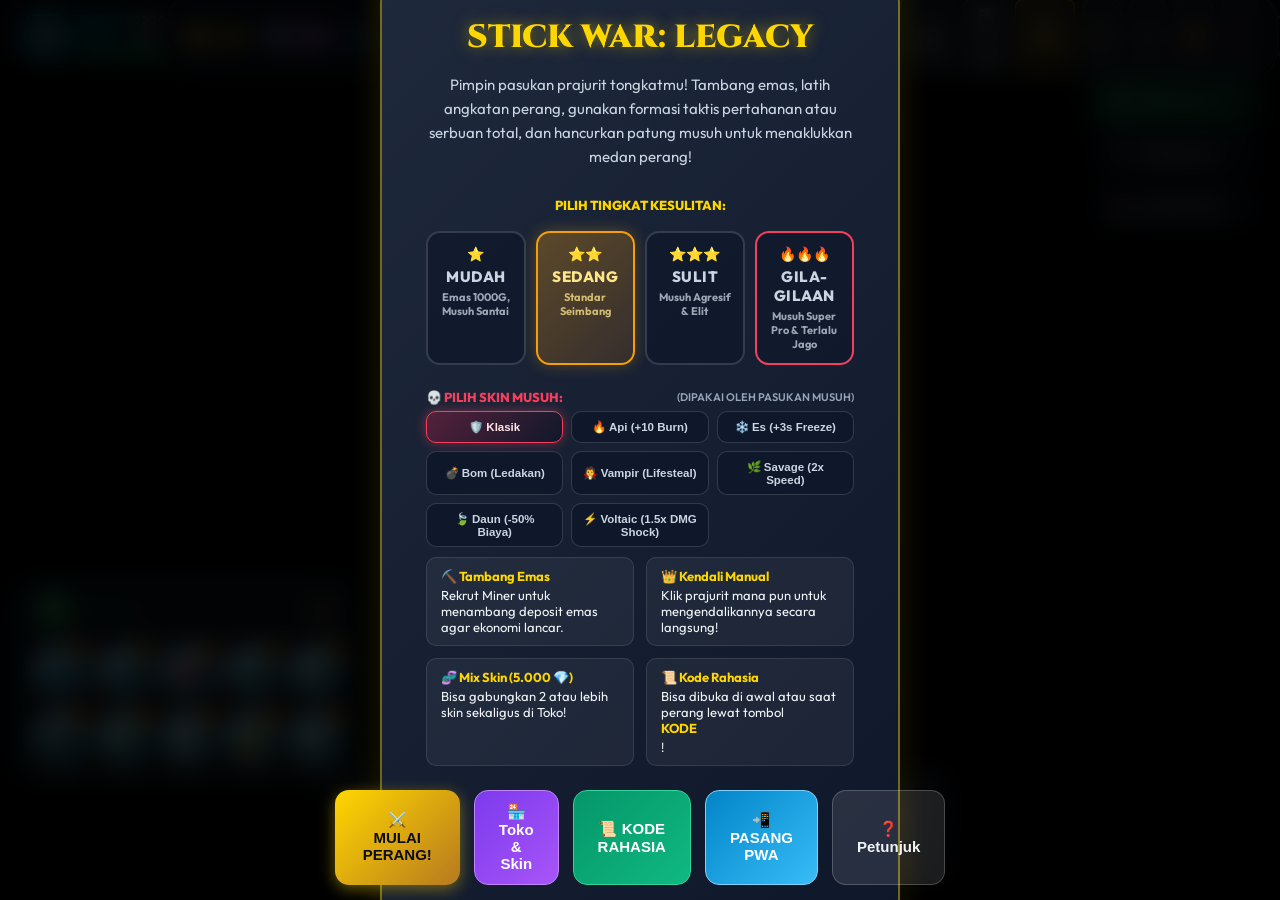
<file: index.html>
<!DOCTYPE html>
<html lang="id">
<head>
    <meta charset="UTF-8">
    <meta name="viewport" content="width=device-width, initial-scale=1.0, maximum-scale=1.0, user-scalable=no, viewport-fit=cover">
    <title>Stick War: Legacy - Perang Tongkat Legenda</title>
    <meta name="description" content="Game strategi Stick War Legacy dengan grafis stickman halus, sistem ekonomi tambang emas, perintah taktis pasukan, kendali manual prajurit, skin Savage bertanduk buas, dan pertempuran patung kolosal.">
    <meta name="theme-color" content="#0a0e17">
    <meta name="apple-mobile-web-app-capable" content="yes">
    <meta name="apple-mobile-web-app-status-bar-style" content="black-translucent">
    <meta name="apple-mobile-web-app-title" content="Stick War">
    <link rel="manifest" href="manifest.json">
    <link rel="apple-touch-icon" href="apple-touch-icon.png">
    <link rel="icon" type="image/png" sizes="192x192" href="icon-192.png">
    <link rel="icon" type="image/svg+xml" href="icon.svg">
    <link rel="stylesheet" href="style.css">
</head>
<body>
    <div id="game-container">
        <!-- TOP HUD -->
        <header id="top-hud">
            <!-- Player Statue Status (Left) -->
            <div class="statue-status player-side" id="player-statue-box">
                <div class="statue-avatar">🗿</div>
                <div class="statue-info">
                    <div class="statue-header">
                        <span>Patung Kita</span>
                        <span id="player-statue-hp">1200 HP</span>
                    </div>
                    <div class="health-track">
                        <div class="health-fill" id="player-statue-bar" style="width: 100%;"></div>
                    </div>
                </div>
            </div>

            <!-- Center HUD: Resources & Controls -->
            <div id="center-hud">
                <div class="resource-badge gold-badge" id="gold-display" title="Emas Kerajaan">
                    <span class="coin-icon">🪙</span>
                    <span id="gold-count">500</span>
                </div>
                <div class="resource-badge gems-badge" id="gems-display" title="Permata Toko & Skin">
                    <span class="gem-icon">💎</span>
                    <span id="gems-count">1250</span>
                </div>
                <div class="resource-badge pop-badge" id="pop-display" title="Populasi Pasukan">
                    <span>👥</span>
                    <span id="pop-count">2/35</span>
                </div>

                <!-- Day / Night Zombie Badge -->
                <div id="hud-time-badge" class="time-badge day" title="Status Waktu Pertempuran">☀️ SIANG HARI</div>

                <!-- Difficulty Badge -->
                <div id="hud-diff-badge" class="diff-badge medium" title="Klik untuk ubah tingkat kesulitan">🟡 SEDANG</div>

                <!-- Active Cheats Indicator -->
                <div id="active-cheats-hud">
                    <span id="pill-cheat-gold" class="cheat-pill gold hidden">GOLD ∞</span>
                    <span id="pill-cheat-cd" class="cheat-pill cd hidden">NO CD</span>
                    <span id="pill-cheat-pop" class="cheat-pill pop hidden">NO POP</span>
                    <span id="pill-cheat-spell" class="cheat-pill spell hidden">SPELL ∞</span>
                    <span id="pill-cheat-gems" class="cheat-pill gem hidden">GEMS ∞</span>
                    <span id="pill-cheat-upgrade" class="cheat-pill upgrade hidden">UPGRADE MAX</span>
                    <span id="pill-cheat-spy" class="cheat-pill spy hidden">RADAR INTEL</span>
                    <span id="pill-cheat-statue" class="cheat-pill statue hidden">PATUNG KEBAL</span>
                    <span id="pill-cheat-heart" class="cheat-pill heart hidden">❤️ IMMORTAL ARMY</span>
                    <span id="pill-cheat-hitting" class="cheat-pill hitting hidden">💀 1-HIT KILL</span>
                    <span id="pill-enemy-heart" class="cheat-pill enemy-pill hidden">💀❤️ MUSUH IMMORTAL</span>
                    <span id="pill-enemy-hitting" class="cheat-pill enemy-pill hidden">💀⚔️ MUSUH 1-HIT</span>
                    <span id="pill-enemy-gold" class="cheat-pill enemy-pill hidden">💀💰 MUSUH GOLD ∞</span>
                    <span id="pill-enemy-statue" class="cheat-pill enemy-pill hidden">💀🛡️ MUSUH KEBAL</span>
                </div>

                <div class="hud-actions">
                    <button class="hud-btn" id="btn-fullscreen" title="Layar Penuh (Fullscreen)">⛶ FULL</button>
                    <button class="hud-btn hidden" id="btn-pwa-install" title="Pasang Game (PWA Install)">📲 PASANG</button>
                    <button class="hud-btn" id="btn-shop" title="Toko Penyihir & Peningkatan Senjata">🏪 TOKO</button>
                    <button class="hud-btn" id="btn-track" title="Ganti Lagu Perang Stick War (BGM Jukebox)">🎵 Inamorta War March</button>
                    <button class="hud-btn hd-active" id="btn-hd" title="Ubah Mode Grafis HD (Ultra Sharp)">💎 HD</button>
                    <button class="hud-btn" id="btn-bgm" title="Lagu Perang Tema Stick War (BGM)">🎵 BGM: ON</button>
                    <button class="hud-btn" id="btn-level-map" title="Peta Kampanye Level 1-100">🗺️ LV 1-100</button>
                    <button class="hud-btn cheat-btn" id="btn-cheat" title="Masukkan Kode Rahasia / Cheat">📜 KODE</button>
                    <button class="hud-btn" id="btn-speed" title="Ubah Kecepatan">⚡ 1x</button>
                    <button class="hud-btn" id="btn-sound" title="Efek Suara">🔊</button>
                    <button class="hud-btn" id="btn-pause" title="Jeda">⏸️</button>
                    <button class="hud-btn" id="btn-help" title="Petunjuk Kontrol">❓</button>
                </div>
            </div>

            <!-- Enemy Statue Status (Right) -->
            <div class="statue-status enemy-side" id="enemy-statue-box">
                <div class="statue-info" style="text-align: right;">
                    <div class="statue-header">
                        <span id="enemy-statue-hp">1200 HP</span>
                        <span>Patung Musuh</span>
                    </div>
                    <div class="health-track">
                        <div class="health-fill" id="enemy-statue-bar" style="width: 100%;"></div>
                    </div>
                </div>
                <div class="statue-avatar">💀</div>
            </div>
        </header>

        <!-- ENEMY SPELL WARNING BANNER -->
        <div id="enemy-spell-banner" class="enemy-spell-banner hidden"></div>

        <!-- EMERGENCY REINFORCEMENTS WARNING BANNER -->
        <div id="emergency-warning-banner" class="emergency-warning-banner hidden">
            <div class="emergency-warning-content">
                <span class="emergency-warning-icon" id="emergency-warning-icon-left">🚨</span>
                <div class="emergency-warning-textbox">
                    <div class="emergency-warning-title" id="emergency-warning-title">PERHATIAN! MUSUH MEMANGGIL BALA BANTUAN!</div>
                    <div class="emergency-warning-detail" id="emergency-warning-detail">Patung musuh sekarat (&lt; 1000 HP)! Bala bantuan darurat dan mantra perang dikerahkan!</div>
                </div>
                <span class="emergency-warning-icon" id="emergency-warning-icon-right">🚨</span>
            </div>
        </div>

        <!-- ENEMY INTEL SPY RADAR (Cheat: lookinvisble) -->
        <div id="enemy-spy-hud" class="hidden">
            <div class="spy-header">
                <span class="spy-title">👁️ RADAR MUSUH</span>
                <div class="spy-header-right">
                    <span class="spy-badge" id="spy-stance-badge">BERTAHAN</span>
                    <button id="btn-spy-toggle" class="spy-toggle-collapse-btn" title="Sembunyikan / Tampilkan Detail Radar Musuh (Panah Atas / Bawah)">▼</button>
                </div>
            </div>
            <div class="spy-body">
                <div class="spy-row">
                    <span class="spy-label">💰 Emas Musuh:</span>
                    <span class="spy-val" id="spy-gold-val">500 Gold</span>
                </div>
                <div class="spy-row">
                    <span class="spy-label">👕 Skin Musuh:</span>
                    <span class="spy-val" id="spy-skin-val">Klasik 🛡️</span>
                </div>
                <div class="spy-row">
                    <span class="spy-label">🪖 Pasukan Musuh:</span>
                    <span class="spy-val" id="spy-army-val">0 Prajurit</span>
                </div>
                <div class="spy-army-breakdown" id="spy-army-breakdown">
                    Tidak ada prajurit di lapangan
                </div>
                <div class="spy-row">
                    <span class="spy-label">🔮 Mantra Musuh:</span>
                    <span class="spy-val" id="spy-spell-val">Siaga Meluncurkan Mantra!</span>
                </div>
                <div class="spy-row">
                    <span class="spy-label">⏳ Produksi Musuh:</span>
                    <span class="spy-val" id="spy-train-val">Standby</span>
                </div>
            </div>
        </div>

        <!-- TACTICAL STANCE ORDERS (Top Right) -->
        <aside id="stance-hud">
            <button class="stance-btn active" data-stance="defend" id="stance-defend" title="Pasukan bertahan di garis depan">
                <span>🛡️</span>
                <span>BERTAHAN (D)</span>
            </button>
            <button class="stance-btn" data-stance="attack" id="stance-attack" title="Pasukan menyerang dan serbu patung musuh">
                <span>⚔️</span>
                <span>SERANG (A)</span>
            </button>
            <button class="stance-btn" data-stance="retreat" id="stance-retreat" title="Mundur ke benteng pertahanan">
                <span>🏰</span>
                <span>MUNDUR (R)</span>
            </button>
            <button class="stance-btn exit-castle-btn hidden" id="btn-release-castle" title="Keluarkan pasukan dari benteng pertahanan">
                <span>🚪</span>
                <span id="castle-garrison-badge">KELUAR BENTENG</span>
            </button>
            <button class="stance-btn emergency-call-btn hidden" id="btn-call-reinforcements" title="Panggil bala bantuan darurat kerajaan saat patung terancam (<1000 HP atau tekan B)">
                <span>👑</span>
                <span id="call-reinforcements-badge">BALA BANTUAN!</span>
            </button>
        </aside>

        <!-- CANVAS GAME VIEWPORT -->
        <main id="canvas-container">
            <canvas id="gameCanvas"></canvas>
        </main>

        <!-- MANUAL CONTROL OVERLAY (When a player unit is selected) -->
        <div id="controlled-unit-panel" class="hidden">
            <div class="ctrl-info">
                <span class="ctrl-badge" style="background: linear-gradient(135deg, #ffd700, #f59e0b); color: #0a0d14; font-weight: 800;">⭐ KENDALI KOMANDAN (2X DAMAGE)</span>
                <span class="ctrl-name" id="ctrl-unit-name">SPEARTON</span>
                <span class="ctrl-hp" id="ctrl-unit-hp">360/360 HP</span>
            </div>
            <div class="ctrl-hints">
                <b>A / D</b>: Jalan | <b>Spasi/Klik</b>: Serang (2X DMG 💥) | <b>S / Klik Kanan</b>: Tangkis Perisai | <b>Esc</b>: Lepas
            </div>
            <button class="ctrl-btn" id="btn-release-control">Mode Auto (Esc)</button>
        </div>

        <!-- MOBILE VIRTUAL GAMEPAD (When a player unit is selected on phone/tablet) -->
        <div id="mobile-ctrl-dpad" class="mobile-ctrl-dpad hidden">
            <div class="dpad-left-cluster">
                <button id="btn-touch-left" class="touch-btn" aria-label="Mundur">◀️ KIRI</button>
                <button id="btn-touch-right" class="touch-btn" aria-label="Maju">KANAN ▶️</button>
            </div>
            <div class="dpad-action-cluster">
                <button id="btn-touch-block" class="touch-btn block" aria-label="Tangkis">🛡️ TANGKIS</button>
                <button id="btn-touch-attack" class="touch-btn attack" aria-label="Serang">⚔️ SERANG</button>
                <button id="btn-touch-exit" class="touch-btn exit" aria-label="Lepas">❌ LEPAS</button>
            </div>
        </div>

        <!-- CRYSTAL BALL SPELLS DOCK (Inspired by Wizard Armory) -->
        <aside id="spells-hud">
            <!-- PAGE NAVIGATION & HIDE/SHOW TRAY TOGGLE -->
            <div id="spell-page-control">
                <div class="spell-nav-left">
                    <button id="btn-spell-page" class="spell-nav-circle-btn" title="Ganti Halaman Mantra (Tekan P)">▶</button>
                    <span id="spell-page-indicator">HAL 1/2</span>
                </div>
                <button id="btn-spell-toggle" class="spell-toggle-collapse-btn" title="Sembunyikan / Tampilkan Rak Mantra (Panah Atas / Bawah / Tekan V)">▼</button>
            </div>

            <!-- 1. Miner Hustle (Q) -->
            <div class="spell-orb-card" id="spell-minerHustle" data-spell="minerHustle" title="Miner Hustle: Lari cepat & hasil tambang ganda 2x (Q)">
                <div class="orb-sphere">
                    <div class="orb-glint"></div>
                    <span class="orb-icon">⛏️</span>
                    <div class="orb-cd-overlay hidden"></div>
                </div>
                <div class="orb-wood-base"></div>
                <span class="orb-stock-badge">3</span>
                <span class="orb-key-badge">Q</span>
            </div>

            <!-- 2. Arrow Rain (W) -->
            <div class="spell-orb-card" id="spell-arrowRain" data-spell="arrowRain" title="Arrow Rain: Hujan 35 panah membakar ke musuh (W)">
                <div class="orb-sphere">
                    <div class="orb-glint"></div>
                    <span class="orb-icon">🏹</span>
                    <div class="orb-cd-overlay hidden"></div>
                </div>
                <div class="orb-wood-base"></div>
                <span class="orb-stock-badge">3</span>
                <span class="orb-key-badge">W</span>
            </div>

            <!-- 3. Healing Wave (E) -->
            <div class="spell-orb-card" id="spell-healWave" data-spell="healWave" title="Healing Wave: Sembuhkan seluruh pasukan & patung (E)">
                <div class="orb-sphere">
                    <div class="orb-glint"></div>
                    <span class="orb-icon">💖</span>
                    <div class="orb-cd-overlay hidden"></div>
                </div>
                <div class="orb-wood-base"></div>
                <span class="orb-stock-badge">3</span>
                <span class="orb-key-badge">E</span>
            </div>

            <!-- 4. Sword Rage (F) -->
            <div class="spell-orb-card" id="spell-swordRage" data-spell="swordRage" title="Sword Rage: Pasukan membara api +50% Damage (F)">
                <div class="orb-sphere">
                    <div class="orb-glint"></div>
                    <span class="orb-icon">⚔️</span>
                    <div class="orb-cd-overlay hidden"></div>
                </div>
                <div class="orb-wood-base"></div>
                <span class="orb-stock-badge">3</span>
                <span class="orb-key-badge">F</span>
            </div>

            <!-- 5. Golden Spartan (T) -->
            <div class="spell-orb-card" id="spell-goldenSpearton" data-spell="goldenSpearton" title="Golden Spartan: Panggil Prajurit Elit Spartan 950 HP (T)">
                <div class="orb-sphere">
                    <div class="orb-glint"></div>
                    <span class="orb-icon">🛡️</span>
                    <div class="orb-cd-overlay hidden"></div>
                </div>
                <div class="orb-wood-base"></div>
                <span class="orb-stock-badge">2</span>
                <span class="orb-key-badge">T</span>
            </div>

            <!-- 6. Training Haste (G) -->
            <div class="spell-orb-card" id="spell-trainingHaste" data-spell="trainingHaste" title="Training Haste: Percepat rekrut pasukan 4x lipat selama 20 detik (G)">
                <div class="orb-sphere">
                    <div class="orb-glint"></div>
                    <span class="orb-icon">➰</span>
                    <div class="orb-cd-overlay hidden"></div>
                </div>
                <div class="orb-wood-base"></div>
                <span class="orb-stock-badge">3</span>
                <span class="orb-key-badge">G</span>
            </div>

            <!-- 7. Lightning Storm (H) -->
            <div class="spell-orb-card" id="spell-lightningStorm" data-spell="lightningStorm" title="Lightning Storm: 12 Halilintar petir dahsyat membakar musuh (H)">
                <div class="orb-sphere">
                    <div class="orb-glint"></div>
                    <span class="orb-icon">⚡</span>
                    <div class="orb-cd-overlay hidden"></div>
                </div>
                <div class="orb-wood-base"></div>
                <span class="orb-stock-badge">3</span>
                <span class="orb-key-badge">H</span>
            </div>

            <!-- 8. Summon Undead (J) -->
            <div class="spell-orb-card" id="spell-summonDead" data-spell="summonDead" title="Summon Undead: Bangkitkan 5 prajurit mayat hidup beracun (J)">
                <div class="orb-sphere">
                    <div class="orb-glint"></div>
                    <span class="orb-icon">💀</span>
                    <div class="orb-cd-overlay hidden"></div>
                </div>
                <div class="orb-wood-base"></div>
                <span class="orb-stock-badge">3</span>
                <span class="orb-key-badge">J</span>
            </div>

            <!-- 9. Gold Rush (K) -->
            <div class="spell-orb-card" id="spell-goldRush" data-spell="goldRush" title="Gold Rush: Seketika +450 Emas & isi penuh tas penambang (K)">
                <div class="orb-sphere">
                    <div class="orb-glint"></div>
                    <span class="orb-icon">💰</span>
                    <div class="orb-cd-overlay hidden"></div>
                </div>
                <div class="orb-wood-base"></div>
                <span class="orb-stock-badge">3</span>
                <span class="orb-key-badge">K</span>
            </div>

            <!-- 10. Summon Marrowkai (U) -->
            <div class="spell-orb-card" id="spell-summonMarrowkai" data-spell="summonMarrowkai" title="Summon Marrowkai: Panggil Titan Raksasa Marrowkai 1500 HP (U)">
                <div class="orb-sphere">
                    <div class="orb-glint"></div>
                    <span class="orb-icon">☠️</span>
                    <div class="orb-cd-overlay hidden"></div>
                </div>
                <div class="orb-wood-base"></div>
                <span class="orb-stock-badge">2</span>
                <span class="orb-key-badge">U</span>
            </div>

            <!-- ===== PAGE 2 SPELLS (From Reference Photos 1 & 2) ===== -->
            <!-- 11. Flame War Cry (Q) - Foto 1 -->
            <div class="spell-orb-card hidden-by-page" id="spell-flameHelm" data-spell="flameHelm" title="Flame War Cry: Seluruh prajurit membara kobaran api (+12 Burn per serangan) (Q)">
                <div class="orb-sphere">
                    <div class="orb-glint"></div>
                    <span class="orb-icon">🔥</span>
                    <div class="orb-cd-overlay hidden"></div>
                </div>
                <div class="orb-wood-base"></div>
                <span class="orb-stock-badge">3</span>
                <span class="orb-key-badge">Q</span>
            </div>

            <!-- 12. Divine Aegis (W) - Foto 1 -->
            <div class="spell-orb-card hidden-by-page" id="spell-divineShield" data-spell="divineShield" title="Divine Aegis: Perisai suci meredam 70% kerusakan musuh (15s) (W)">
                <div class="orb-sphere">
                    <div class="orb-glint"></div>
                    <span class="orb-icon">🛡️</span>
                    <div class="orb-cd-overlay hidden"></div>
                </div>
                <div class="orb-wood-base"></div>
                <span class="orb-stock-badge">2</span>
                <span class="orb-key-badge">W</span>
            </div>

            <!-- 13. Archidon Volley (E) - Foto 1 -->
            <div class="spell-orb-card hidden-by-page" id="spell-archidonFury" data-spell="archidonFury" title="Archidon Volley: Seluruh pemanah meluncurkan 3 panah serentak (E)">
                <div class="orb-sphere">
                    <div class="orb-glint"></div>
                    <span class="orb-icon">🏹</span>
                    <div class="orb-cd-overlay hidden"></div>
                </div>
                <div class="orb-wood-base"></div>
                <span class="orb-stock-badge">3</span>
                <span class="orb-key-badge">E</span>
            </div>

            <!-- 14. Holy Mass Mend (F) - Foto 1 -->
            <div class="spell-orb-card hidden-by-page" id="spell-massMend" data-spell="massMend" title="Holy Mass Mend: Sembuhkan instan +350 HP seluruh prajurit & patung (F)">
                <div class="orb-sphere">
                    <div class="orb-glint"></div>
                    <span class="orb-icon">💚</span>
                    <div class="orb-cd-overlay hidden"></div>
                </div>
                <div class="orb-wood-base"></div>
                <span class="orb-stock-badge">3</span>
                <span class="orb-key-badge">F</span>
            </div>

            <!-- 15. Spearton Phalanx (T) - Foto 1 -->
            <div class="spell-orb-card hidden-by-page" id="spell-speartonPhalanx" data-spell="speartonPhalanx" title="Spearton Phalanx: Formasi dinding perisai baja kebal & pantulkan serangan (T)">
                <div class="orb-sphere">
                    <div class="orb-glint"></div>
                    <span class="orb-icon">🔱</span>
                    <div class="orb-cd-overlay hidden"></div>
                </div>
                <div class="orb-wood-base"></div>
                <span class="orb-stock-badge">3</span>
                <span class="orb-key-badge">T</span>
            </div>

            <!-- 16. Wind Sprint (G) - Foto 2 -->
            <div class="spell-orb-card hidden-by-page" id="spell-sprintHaste" data-spell="sprintHaste" title="Wind Sprint: Seluruh prajurit bergerak secepat kilat (+90% Speed) (G)">
                <div class="orb-sphere">
                    <div class="orb-glint"></div>
                    <span class="orb-icon">🌪️</span>
                    <div class="orb-cd-overlay hidden"></div>
                </div>
                <div class="orb-wood-base"></div>
                <span class="orb-stock-badge">3</span>
                <span class="orb-key-badge">G</span>
            </div>

            <!-- 17. Toxic Mist (H) - Foto 2 -->
            <div class="spell-orb-card hidden-by-page" id="spell-toxicCloud" data-spell="toxicCloud" title="Toxic Mist: Hembusan kabut racun hijau melumpuhkan barisan lawan (H)">
                <div class="orb-sphere">
                    <div class="orb-glint"></div>
                    <span class="orb-icon">☣️</span>
                    <div class="orb-cd-overlay hidden"></div>
                </div>
                <div class="orb-wood-base"></div>
                <span class="orb-stock-badge">3</span>
                <span class="orb-key-badge">H</span>
            </div>

            <!-- 18. Royal Champion (J) - Foto 2 -->
            <div class="spell-orb-card hidden-by-page" id="spell-royalCrown" data-spell="royalCrown" title="Royal Champion: Panggil Panglima Spearton Bermahkota Emas 1400 HP (J)">
                <div class="orb-sphere">
                    <div class="orb-glint"></div>
                    <span class="orb-icon">👑</span>
                    <div class="orb-cd-overlay hidden"></div>
                </div>
                <div class="orb-wood-base"></div>
                <span class="orb-stock-badge">2</span>
                <span class="orb-key-badge">J</span>
            </div>

            <!-- 19. Undead Horde (K) - Foto 2 -->
            <div class="spell-orb-card hidden-by-page" id="spell-undeadHorde" data-spell="undeadHorde" title="Undead Horde: Bangkitkan kawanan 5 tengkorak mayat hidup dari tanah (K)">
                <div class="orb-sphere">
                    <div class="orb-glint"></div>
                    <span class="orb-icon">💀</span>
                    <div class="orb-cd-overlay hidden"></div>
                </div>
                <div class="orb-wood-base"></div>
                <span class="orb-stock-badge">3</span>
                <span class="orb-key-badge">K</span>
            </div>

            <!-- 20. Golden Thunder (U) - Foto 2 -->
            <div class="spell-orb-card hidden-by-page" id="spell-electricStorm" data-spell="electricStorm" title="Golden Thunder: 10 petir emas membakar patung & musuh bertubi-tubi (U)">
                <div class="orb-sphere">
                    <div class="orb-glint"></div>
                    <span class="orb-icon">⚡</span>
                    <div class="orb-cd-overlay hidden"></div>
                </div>
                <div class="orb-wood-base"></div>
                <span class="orb-stock-badge">2</span>
                <span class="orb-key-badge">U</span>
            </div>
        </aside>

        <!-- BOTTOM DECK: UNIT RECRUITMENT -->
        <nav id="bottom-hud">
            <!-- 1. Miner -->
            <div class="unit-card" id="btn-miner" data-type="miner" title="Penambang Emas: Menghasilkan pendapatan emas">
                <span class="hotkey-badge">1</span>
                <div class="unit-icon">⛏️</div>
                <div class="unit-title">MINER</div>
                <div class="unit-cost">🪙 150</div>
                <div class="cd-overlay" id="cd-miner"></div>
            </div>

            <!-- 2. Swordwrath -->
            <div class="unit-card" id="btn-swordwrath" data-type="swordwrath" title="Swordwrath: Pendekar pedang lincah dan cepat">
                <span class="hotkey-badge">2</span>
                <div class="unit-icon">⚔️</div>
                <div class="unit-title">SWORD</div>
                <div class="unit-cost">🪙 125</div>
                <div class="cd-overlay" id="cd-swordwrath"></div>
            </div>

            <!-- 3. Archidon -->
            <div class="unit-card" id="btn-archidon" data-type="archidon" title="Archidon: Pemanah jarak jauh berpanah tajam">
                <span class="hotkey-badge">3</span>
                <div class="unit-icon">🏹</div>
                <div class="unit-title">ARCHIDON</div>
                <div class="unit-cost">🪙 300</div>
                <div class="cd-overlay" id="cd-archidon"></div>
            </div>

            <!-- 4. Spearton -->
            <div class="unit-card" id="btn-spearton" data-type="spearton" title="Spearton: Prajurit tombak berpelindung perisai baja Spartan">
                <span class="hotkey-badge">4</span>
                <div class="unit-icon">🛡️</div>
                <div class="unit-title">SPEARTON</div>
                <div class="unit-cost">🪙 500</div>
                <div class="cd-overlay" id="cd-spearton"></div>
            </div>

            <!-- 5. Magikill -->
            <div class="unit-card" id="btn-magikill" data-type="magikill" title="Magikill: Penyihir sakti pemanggil ledakan sihir area">
                <span class="hotkey-badge">5</span>
                <div class="unit-icon">🔮</div>
                <div class="unit-title">MAGIKILL</div>
                <div class="unit-cost">🪙 800</div>
                <div class="cd-overlay" id="cd-magikill"></div>
            </div>

            <!-- 6. Giant -->
            <div class="unit-card" id="btn-giant" data-type="giant" title="Giant: Raksasa penghancur dengan gada batu gempa">
                <span class="hotkey-badge">6</span>
                <div class="unit-icon">🗿</div>
                <div class="unit-title">GIANT</div>
                <div class="unit-cost">🪙 1200</div>
                <div class="cd-overlay" id="cd-giant"></div>
            </div>
        </nav>

        <!-- TOAST MESSAGE NOTIFICATION -->
        <div id="toast-msg" class="toast"></div>

        <!-- START / MENU MODAL -->
        <div id="start-modal" class="modal-overlay">
            <div class="modal-card">
                <h1 class="modal-title">STICK WAR: LEGACY</h1>
                <p class="modal-desc">
                    Pimpin pasukan prajurit tongkatmu! Tambang emas, latih angkatan perang, gunakan formasi taktis pertahanan atau serbuan total, dan hancurkan patung musuh untuk menaklukkan medan perang!
                </p>

                <!-- Difficulty Selection -->
                <div style="font-weight: 800; font-size: 13px; color: #ffd700; margin-bottom: 6px; text-transform: uppercase;">PILIH TINGKAT KESULITAN:</div>
                <div class="difficulty-selector">
                    <button class="diff-btn" data-diff="easy" id="diff-easy">
                        <span class="diff-stars">⭐</span>
                        <span class="diff-name">MUDAH</span>
                        <span class="diff-sub">Emas 1000G, Musuh Santai</span>
                    </button>
                    <button class="diff-btn active" data-diff="medium" id="diff-medium">
                        <span class="diff-stars">⭐⭐</span>
                        <span class="diff-name">SEDANG</span>
                        <span class="diff-sub">Standar Seimbang</span>
                    </button>
                    <button class="diff-btn" data-diff="hard" id="diff-hard">
                        <span class="diff-stars">⭐⭐⭐</span>
                        <span class="diff-name">SULIT</span>
                        <span class="diff-sub">Musuh Agresif & Elit</span>
                    </button>
                    <button class="diff-btn insane" data-diff="insane" id="diff-insane">
                        <span class="diff-stars">🔥🔥🔥</span>
                        <span class="diff-name">GILA-GILAAN</span>
                        <span class="diff-sub">Musuh Super Pro & Terlalu Jago</span>
                    </button>
                </div>

                <!-- Enemy Skin Selection (Start Screen) -->
                <div style="font-weight: 800; font-size: 13px; color: #f43f5e; margin-top: 10px; margin-bottom: 6px; text-transform: uppercase; display: flex; justify-content: space-between; align-items: center;">
                    <span>💀 PILIH SKIN MUSUH:</span>
                    <span id="enemy-skin-hint" style="font-size: 11px; color: #94a3b8; font-weight: 600;">(Dipakai oleh pasukan musuh)</span>
                </div>
                <div class="enemy-skin-selector" id="enemy-skin-selector">
                    <button class="enemy-skin-btn active" data-skin="classic">🛡️ Klasik</button>
                    <button class="enemy-skin-btn" data-skin="fire">🔥 Api (+10 Burn)</button>
                    <button class="enemy-skin-btn" data-skin="ice">❄️ Es (+3s Freeze)</button>
                    <button class="enemy-skin-btn" data-skin="bomb">💣 Bom (Ledakan)</button>
                    <button class="enemy-skin-btn" data-skin="vampire">🧛 Vampir (Lifesteal)</button>
                    <button class="enemy-skin-btn" data-skin="savage">🌿 Savage (2x Speed)</button>
                    <button class="enemy-skin-btn" data-skin="leaf">🍃 Daun (-50% Biaya)</button>
                    <button class="enemy-skin-btn" data-skin="voltaic">⚡ Voltaic (1.5x DMG Shock)</button>
                </div>

                <div class="help-grid" style="margin-top: 10px;">
                    <div class="help-item">
                        <b>⛏️ Tambang Emas</b>
                        Rekrut Miner untuk menambang deposit emas agar ekonomi lancar.
                    </div>
                    <div class="help-item">
                        <b>👑 Kendali Manual</b>
                        Klik prajurit mana pun untuk mengendalikannya secara langsung!
                    </div>
                    <div class="help-item">
                        <b>🧬 Mix Skin (5.000 💎)</b>
                        Bisa gabungkan 2 atau lebih skin sekaligus di Toko!
                    </div>
                    <div class="help-item">
                        <b>📜 Kode Rahasia</b>
                        Bisa dibuka di awal atau saat perang lewat tombol <b>KODE</b>!
                    </div>
                </div>
                <div class="modal-actions">
                    <button class="primary-btn" id="btn-start-game">⚔️ MULAI PERANG!</button>
                    <button class="secondary-btn" id="btn-open-shop-start" style="background: linear-gradient(135deg, #7c3aed, #a855f7); color: #fff; border-color: #c084fc;">🏪 Toko & Skin</button>
                    <button class="secondary-btn" id="btn-open-cheat-start" style="background: linear-gradient(135deg, #059669, #10b981); color: #fff; border-color: #34d399; font-weight: 700;">📜 KODE RAHASIA</button>
                    <button class="secondary-btn" id="btn-pwa-install-start" style="background: linear-gradient(135deg, #0284c7, #38bdf8); color: #fff; border-color: #7dd3fc; font-weight: 700;">📲 PASANG PWA</button>
                    <button class="secondary-btn" id="btn-open-help">❓ Petunjuk</button>
                </div>
            </div>
        </div>

        <!-- CHEAT CODES MODAL -->
        <div id="cheat-modal" class="modal-overlay hidden">
            <div class="modal-card">
                <h2 class="modal-title" style="font-size: 26px;">📜 KODE RAHASIA / CHEAT</h2>
                <p class="modal-desc" style="margin-bottom: 12px;">
                    Ketik kode rahasia atau pilih target dan aktifkan langsung lewat tombol di bawah:
                </p>

                <!-- Target Cheat: Pemain, Musuh, atau Keduanya -->
                <div class="cheat-target-selector">
                    <span class="target-label">🎯 Target Kode:</span>
                    <div class="target-btn-group">
                        <button class="target-btn active" data-target="player" id="btn-target-player">👑 PEMAIN (KITA)</button>
                        <button class="target-btn" data-target="enemy" id="btn-target-enemy">💀 MUSUH</button>
                        <button class="target-btn" data-target="both" id="btn-target-both">⚔️ KEDUANYA (PEMAIN & MUSUH)</button>
                    </div>
                </div>

                <!-- PASANG PASUKAN UNIT CEPAT (PEMAIN & MUSUH) -->
                <div class="cheat-unit-spawn-panel">
                    <div class="spawn-panel-header">
                        <span class="spawn-panel-title">⚔️ PASANG PASUKAN UNIT LANGSUNG</span>
                        <div class="spawn-qty-selector">
                            <span class="qty-label">Jumlah:</span>
                            <button class="spawn-qty-btn active" data-qty="1">x1</button>
                            <button class="spawn-qty-btn" data-qty="3">x3</button>
                            <button class="spawn-qty-btn" data-qty="5">x5</button>
                            <button class="spawn-qty-btn" data-qty="10">x10</button>
                        </div>
                    </div>
                    <p class="spawn-panel-desc">
                        Pasang unit instan untuk kubu terpilih (👑 Pemain / 💀 Musuh / ⚔️ Keduanya):
                    </p>
                    <div class="spawn-btn-grid">
                        <button class="cheat-spawn-btn" data-unit="miner">⛏️ Miner</button>
                        <button class="cheat-spawn-btn" data-unit="swordwrath">⚔️ Swordwrath</button>
                        <button class="cheat-spawn-btn" data-unit="archidon">🏹 Archidon</button>
                        <button class="cheat-spawn-btn" data-unit="spearton">🛡️ Spearton</button>
                        <button class="cheat-spawn-btn" data-unit="magikill">🧙 Magikill</button>
                        <button class="cheat-spawn-btn" data-unit="giant">🧌 Giant</button>
                        <button class="cheat-spawn-btn" data-unit="undead">🧟 Mayat</button>
                        <button class="cheat-spawn-btn" data-unit="marrowkai">☠️ Marrowkai</button>
                    </div>
                </div>

                <div class="cheat-input-wrap">
                    <input type="text" id="cheat-input" class="cheat-input" placeholder="Ketik kode atau 'spawn giant 5', 'spawnenemy spearton 10'..." autocomplete="off">
                    <button class="primary-btn" id="btn-submit-cheat" style="padding: 10px 18px;">Gunakan</button>
                </div>

                <div class="cheat-list">
                    <div class="cheat-card" style="border-left: 4px solid #ef4444;">
                        <div class="cheat-card-info">
                            <b>❤️ heartnothave (1heartnothave)</b>
                            <p>Semua pasukan tak pernah mati (Immortal Army). Darah selalu penuh & kebal terhadap serangan normal.</p>
                        </div>
                        <button class="cheat-toggle-btn" id="toggle-cheat-heart">AKTIFKAN</button>
                    </div>

                    <div class="cheat-card" style="border-left: 4px solid #f59e0b;">
                        <div class="cheat-card-info">
                            <b>💀 hittingmebro (2hittingmebro)</b>
                            <p>Satu kali hit langsung mati (One-hit Kill). TAPI saat mengenai target yang tak pernah mati, target tetap gugur setelah 10 hit!</p>
                        </div>
                        <button class="cheat-toggle-btn" id="toggle-cheat-hitting">AKTIFKAN</button>
                    </div>

                    <div class="cheat-card">
                        <div class="cheat-card-info">
                            <b>💎 gemsnotreal</b>
                            <p>Tak terbatas gems (999,999 Gems) untuk beli spell dan skin sepuasnya</p>
                        </div>
                        <button class="cheat-toggle-btn" id="toggle-cheat-gems">AKTIFKAN</button>
                    </div>

                    <div class="cheat-card">
                        <div class="cheat-card-info">
                            <b>⚔️ upgradereal</b>
                            <p>Peningkatan tak terbatas (semua 10 kategori langsung level 3 maksimal)</p>
                        </div>
                        <button class="cheat-toggle-btn" id="toggle-cheat-upgrade">AKTIFKAN</button>
                    </div>

                    <div class="cheat-card">
                        <div class="cheat-card-info">
                            <b>🪙 minegoldrich</b>
                            <p>Emas tak terbatas (999,999G) untuk rekrut pasukan sepuasnya</p>
                        </div>
                        <button class="cheat-toggle-btn" id="toggle-cheat-gold">AKTIFKAN</button>
                    </div>

                    <div class="cheat-card">
                        <div class="cheat-card-info">
                            <b>⚡ cooldownnotspawn</b>
                            <p>Hilangkan semua waktu cooldown saat memasang/merekrut pasukan</p>
                        </div>
                        <button class="cheat-toggle-btn" id="toggle-cheat-cd">AKTIFKAN</button>
                    </div>

                    <div class="cheat-card">
                        <div class="cheat-card-info">
                            <b>👥 nopopuation</b>
                            <p>Populasi tak terbatas (tanpa batas maksimal 35 prajurit)</p>
                        </div>
                        <button class="cheat-toggle-btn" id="toggle-cheat-pop">AKTIFKAN</button>
                    </div>

                    <div class="cheat-card">
                        <div class="cheat-card-info">
                            <b>🔮 spellol</b>
                            <p>Spell tak terbatas (stok selalu 99 & tanpa waktu cooldown)</p>
                        </div>
                        <button class="cheat-toggle-btn" id="toggle-cheat-spell">AKTIFKAN</button>
                    </div>

                    <div class="cheat-card">
                        <div class="cheat-card-info">
                            <b>👁️ lookinvisble (1lookinvisble)</b>
                            <p>Radar Intelijen Musuh: melihat progress emas musuh, stance, pasukan, dan mantra yang dipakai</p>
                        </div>
                        <button class="cheat-toggle-btn" id="toggle-cheat-spy">AKTIFKAN</button>
                    </div>

                    <div class="cheat-card">
                        <div class="cheat-card-info">
                            <b>🛡️ mymart (2mymart)</b>
                            <p>Patung kebal abadi: patung kerajaan pemain tak pernah hancur & kebal dari seluruh serangan musuh</p>
                        </div>
                        <button class="cheat-toggle-btn" id="toggle-cheat-statue">AKTIFKAN</button>
                    </div>
                </div>

                <div class="modal-actions">
                    <button class="secondary-btn" id="btn-close-cheat">Tutup</button>
                </div>
            </div>
        </div>

        <!-- GAME OVER / VICTORY MODAL -->
        <div id="game-over-modal" class="modal-overlay hidden">
            <div class="modal-card">
                <h2 class="modal-title" id="modal-title">🏆 KEMENANGAN!</h2>
                <div class="modal-desc" id="modal-desc">
                    Patung musuh berhasil dihancurkan!
                </div>
                <div class="modal-actions">
                    <button class="primary-btn" id="btn-next-level">Lanjut Level Berikutnya ➔</button>
                    <button class="secondary-btn" id="btn-restart">Main Lagi 🔄</button>
                </div>
            </div>
        </div>

        <!-- HELP / TUTORIAL MODAL -->
        <div id="help-modal" class="modal-overlay hidden">
            <div class="modal-card" style="max-width: 620px;">
                <h2 class="modal-title" style="font-size: 26px;">PETUNJUK BERMAIN</h2>
                <div class="help-grid">
                    <div class="help-item">
                        <b>⌨️ Shortcut Pasukan</b>
                        Tombol <b>1-6</b> untuk merekrut unit (Miner, Sword, Archer, Spearton, Mage, Giant).
                    </div>
                    <div class="help-item">
                        <b>🛡️ Perintah Formasi</b>
                        <b>D</b>: Bertahan (Defend)<br>
                        <b>A</b>: Serang Penuh (Attack)<br>
                        <b>R</b>: Mundur ke Benteng (Retreat)
                    </div>
                    <div class="help-item" style="grid-column: span 2;">
                        <b>🔮 10 Bola Kristal Sihir (Spells)</b>
                        <b>Q</b>: Hustle | <b>W</b>: Panah Api | <b>E</b>: Heal | <b>F</b>: Rage | <b>T</b>: Golden Spartan | <b>G</b>: Haste 4x | <b>H</b>: Badai Petir | <b>J</b>: Undead | <b>K</b>: Gold Rush | <b>U</b>: Titan Marrowkai
                    </div>
                    <div class="help-item">
                        <b>💎 Mode Grafis HD</b>
                        Tekan tombol <b>HD</b> di atas untuk grafis tajam retina display dan efek partikel atmosferik.
                    </div>
                    <div class="help-item">
                        <b>⭐ Kontrol Manual (X2 DAMAGE)</b>
                        Klik prajurit untuk mengontrolnya! Muncul <b>Bintang ⭐</b> di atas kepala dan menghasilkan <b>2X DAMAGE</b>! Di <i>Mode Gila-Gilaan</i>, musuh juga bisa mengontrol pasukannya dengan bintang!
                    </div>
                    <div class="help-item" style="grid-column: span 2;">
                        <b>📜 Kode Rahasia</b>
                        Ketik <b>minegoldrich</b>, <b>cooldownnotspawn</b>, <b>nopopuation</b>, atau <b>spellol</b> kapan saja!
                    </div>
                </div>
                <div class="modal-actions">
                    <button class="primary-btn" id="btn-close-help">Mengerti, Lanjutkan!</button>
                </div>
            </div>
        </div>

        <!-- LEVEL SELECTOR MODAL (LEVEL 1-100) -->
        <div id="level-modal" class="modal-overlay hidden">
            <div class="modal-card level-modal-card">
                <div style="display: flex; justify-content: space-between; align-items: center; margin-bottom: 8px;">
                    <h2 class="modal-title" style="font-size: 24px; margin: 0;">🗺️ PETA KAMPANYE (LEVEL 1-100)</h2>
                    <button class="secondary-btn" id="btn-close-level" style="padding: 6px 14px; font-size: 13px;">✖ Tutup</button>
                </div>
                <p class="modal-desc" style="font-size: 13px; margin-bottom: 12px;">
                    Pilih level pertempuran! Setiap 10 level terdapat Pasukan Bos & Titan Khusus. Musuh juga menggunakan sihir!
                </p>
                <div class="level-scroll-wrap">
                    <div class="level-grid" id="level-grid-container"></div>
                </div>
            </div>
        </div>

        <!-- TOKO PENYIHIR & ARMORY MODAL -->
        <div id="shop-modal" class="modal-overlay hidden">
            <div class="modal-card shop-modal-card">
                <div class="shop-header">
                    <div style="display: flex; align-items: center; gap: 12px;">
                        <div class="shop-wizard-avatar">🧙‍♂️</div>
                        <div>
                            <h2 class="modal-title" style="font-size: 24px; margin: 0; text-align: left;">TOKO PENYIHIR & ARMORY PENINGKATAN</h2>
                            <p style="font-size: 13px; color: #94a3b8; margin: 2px 0 0 0;">Beli stok mantra, buka skin elemen api & es, dan tingkatkan persenjataan!</p>
                        </div>
                    </div>
                    <div style="display: flex; align-items: center; gap: 10px;">
                        <div class="shop-balance-badge gems-badge">
                            <span>💎</span>
                            <span id="shop-gems-balance">1250</span>
                        </div>
                        <div class="shop-balance-badge upgrade-pts-badge">
                            <span>🌟</span>
                            <span id="shop-upgrade-points">0</span> Poin
                        </div>
                        <button class="secondary-btn" id="btn-close-shop" style="padding: 6px 14px; font-size: 13px;">✖ Tutup</button>
                    </div>
                </div>

                <!-- Shop Navigation Tabs -->
                <div class="shop-tabs">
                    <button class="shop-tab-btn active" data-tab="upgrades">⚔️ PENINGKATAN SENJATA (10 KATEGORI)</button>
                    <button class="shop-tab-btn" data-tab="skins">🦴 SKIN PASUKAN & ELEMEN</button>
                    <button class="shop-tab-btn" data-tab="spells">🔮 PEMBELIAN SPELL (10 MANTRA)</button>
                </div>

                <!-- Tab 1: Upgrades -->
                <div class="shop-tab-pane" id="shop-pane-upgrades">
                    <div style="font-size: 12px; color: #cbd5e1; margin-bottom: 12px; background: rgba(30, 41, 59, 0.7); padding: 8px 14px; border-radius: 8px; border-left: 3px solid #ffd700;">
                        💡 <b>Aturan Peningkatan:</b> Maksimal 3 tingkat per kategori. Menang 1 kali pertempuran = <b>+2 Poin Peningkatan 🌟</b> & <b>+150 Gems 💎</b> didapatkan!
                    </div>
                    <div class="upgrade-list" id="shop-upgrades-container"></div>
                </div>

                <!-- Tab 2: Skins (Klasik, Api, Es, Bom, Vampire, Savage) -->
                <div class="shop-tab-pane hidden" id="shop-pane-skins">
                    <div style="font-size: 12px; color: #cbd5e1; margin-bottom: 12px; background: rgba(30, 41, 59, 0.7); padding: 8px 14px; border-radius: 8px; border-left: 3px solid #10b981;">
                        🦴 <b>Skin Savage:</b> 2X Speed pukulan/tambang & Magikill summon minion tak terbatas (min. 10)! | 🔥 <b>Skin Api:</b> Bakar 10 DMG & balas api! | ❄️ <b>Skin Es:</b> Musuh BEKU 3 dtk & slow -35%!
                    </div>
                    <div class="skins-grid" id="shop-skins-container"></div>
                </div>

                <!-- Tab 3: Spells -->
                <div class="shop-tab-pane hidden" id="shop-pane-spells">
                    <div style="font-size: 12px; color: #cbd5e1; margin-bottom: 12px; background: rgba(30, 41, 59, 0.7); padding: 8px 14px; border-radius: 8px; border-left: 3px solid #a855f7;">
                        🔮 <b>Toko Mantra:</b> Beli stok ekstra untuk 10 bola kristal sihir menggunakan Permata (Gems).
                    </div>
                    <div class="shop-grid" id="shop-spells-container"></div>
                </div>
            </div>
        </div>
    </div>

    <!-- ORIENTATION PROMPT OVERLAY (Mobile/Tablet Portrait Hint) -->
    <div id="orientation-overlay" class="orientation-overlay hidden">
        <div class="orientation-card">
            <div class="orient-icon">📱 ➔ 🔄</div>
            <h2>PUTAR LAYAR KE HORIZONTAL</h2>
            <p>Untuk pengalaman bermain Stick War: Legacy yang paling seru dan leluasa, silakan putar layar HP/Tablet ke mode <b>Landscape</b>.</p>
            <button id="btn-dismiss-orient" class="orient-btn">Lanjut Bermain</button>
        </div>
    </div>

    <!-- SCRIPTS -->
    <script src="audio.js"></script>
    <script src="stickman.js"></script>
    <script src="game.js"></script>
    <script>
        // DOM Event Hookups & UI Controller
        window.addEventListener('DOMContentLoaded', () => {
            const startModal = document.getElementById('start-modal');
            const helpModal = document.getElementById('help-modal');
            const cheatModal = document.getElementById('cheat-modal');
            const gameOverModal = document.getElementById('game-over-modal');

            // Resume audio helper on any interaction
            const resumeAudio = () => {
                if (window.soundCtrl) {
                    window.soundCtrl.init();
                    window.soundCtrl.resume();
                }
            };
            window.addEventListener('click', resumeAudio);
            window.addEventListener('keydown', resumeAudio);

            // Difficulty selection buttons in start modal
            let selectedDiff = 'medium';
            document.querySelectorAll('.diff-btn').forEach(btn => {
                btn.addEventListener('click', () => {
                    selectedDiff = btn.dataset.diff;
                    document.querySelectorAll('.diff-btn').forEach(b => b.classList.remove('active'));
                    btn.classList.add('active');
                    if (window.game) window.game.difficulty = selectedDiff;
                    const hintEl = document.getElementById('enemy-skin-hint');
                    if (hintEl) {
                        if (selectedDiff === 'insane') {
                            hintEl.innerHTML = '<span style="color:#ef4444; font-weight:700;">(Mode Gila: skin musuh diacak otomatis per unit 🔥)</span>';
                        } else {
                            hintEl.textContent = '(Dipakai oleh pasukan musuh)';
                        }
                    }
                });
            });

            // Enemy Skin selection buttons in start modal
            document.querySelectorAll('.enemy-skin-btn').forEach(btn => {
                btn.addEventListener('click', () => {
                    const skin = btn.dataset.skin;
                    if (window.game) window.game.setEnemySkin(skin);
                    document.querySelectorAll('.enemy-skin-btn').forEach(b => b.classList.remove('active'));
                    btn.classList.add('active');
                });
            });

            // HUD Difficulty badge click (cycle difficulty)
            const hudDiffBadge = document.getElementById('hud-diff-badge');
            if (hudDiffBadge) {
                hudDiffBadge.addEventListener('click', () => {
                    const diffCycle = { easy: 'medium', medium: 'hard', hard: 'insane', insane: 'easy' };
                    const nextDiff = diffCycle[window.game.difficulty] || 'medium';
                    window.game.setDifficulty(nextDiff);
                });
            }

            // Start Game Button
            document.getElementById('btn-start-game').addEventListener('click', () => {
                startModal.classList.add('hidden');
                window.game.start(1, 'campaign', selectedDiff);
            });

            // Restart Button
            document.getElementById('btn-restart').addEventListener('click', () => {
                gameOverModal.classList.add('hidden');
                window.game.start(window.game.currentLevel, 'campaign');
            });

            // Next Level Button
            document.getElementById('btn-next-level').addEventListener('click', () => {
                gameOverModal.classList.add('hidden');
                window.game.start(window.game.currentLevel + 1, 'campaign');
            });

            // Help Modal Open / Close
            document.getElementById('btn-help').addEventListener('click', () => {
                helpModal.classList.remove('hidden');
            });
            document.getElementById('btn-open-help').addEventListener('click', () => {
                helpModal.classList.remove('hidden');
            });
            document.getElementById('btn-close-help').addEventListener('click', () => {
                helpModal.classList.add('hidden');
            });

            // Cheat Modal Open / Close (Awal Permainan & Di Dalam Permainan)
            const cheatBtn = document.getElementById('btn-cheat');
            const cheatBtnStart = document.getElementById('btn-open-cheat-start');
            const closeCheatBtn = document.getElementById('btn-close-cheat');
            const openCheatModal = () => {
                cheatModal.classList.remove('hidden');
                if (window.game) window.game.updateCheatUI();
                const inp = document.getElementById('cheat-input');
                if (inp) inp.focus();
            };
            if (cheatBtn) cheatBtn.addEventListener('click', openCheatModal);
            if (cheatBtnStart) cheatBtnStart.addEventListener('click', openCheatModal);
            if (closeCheatBtn) {
                closeCheatBtn.addEventListener('click', () => {
                    cheatModal.classList.add('hidden');
                });
            }

            // Cheat Input Submit
            const cheatInput = document.getElementById('cheat-input');
            const submitCheatBtn = document.getElementById('btn-submit-cheat');
            const handleCheatSubmit = () => {
                const code = cheatInput.value.trim();
                if (code) {
                    window.game.applyCheat(code);
                    cheatInput.value = '';
                }
            };
            if (submitCheatBtn) submitCheatBtn.addEventListener('click', handleCheatSubmit);
            if (cheatInput) {
                cheatInput.addEventListener('keydown', (e) => {
                    if (e.key === 'Enter') handleCheatSubmit();
                });
            }

            // Unit Spawn Panel in Cheat Modal
            let currentSpawnQty = 1;
            document.querySelectorAll('.spawn-qty-btn').forEach(btn => {
                btn.addEventListener('click', () => {
                    currentSpawnQty = parseInt(btn.dataset.qty) || 1;
                    document.querySelectorAll('.spawn-qty-btn').forEach(b => b.classList.remove('active'));
                    btn.classList.add('active');
                });
            });

            document.querySelectorAll('.cheat-spawn-btn').forEach(btn => {
                btn.addEventListener('click', () => {
                    const unit = btn.dataset.unit;
                    if (window.game) {
                        window.game.cheatSpawnUnit(unit, null, currentSpawnQty);
                    }
                });
            });

            // Target Cheat Buttons (Pemain / Musuh / Keduanya)
            document.querySelectorAll('.target-btn').forEach(btn => {
                btn.addEventListener('click', () => {
                    if (window.game) window.game.setCheatTarget(btn.dataset.target);
                });
            });

            const toggleHeart = document.getElementById('toggle-cheat-heart');
            if (toggleHeart) {
                toggleHeart.addEventListener('click', () => {
                    if (window.game) window.game.applyCheat('heartnothave');
                });
            }
            const toggleHitting = document.getElementById('toggle-cheat-hitting');
            if (toggleHitting) {
                toggleHitting.addEventListener('click', () => {
                    if (window.game) window.game.applyCheat('hittingmebro');
                });
            }

            const toggleGems = document.getElementById('toggle-cheat-gems');
            if (toggleGems) {
                toggleGems.addEventListener('click', () => {
                    window.game.applyCheat('gemsnotreal');
                });
            }
            const toggleUpgrade = document.getElementById('toggle-cheat-upgrade');
            if (toggleUpgrade) {
                toggleUpgrade.addEventListener('click', () => {
                    window.game.applyCheat('upgradereal');
                });
            }
            const toggleGold = document.getElementById('toggle-cheat-gold');
            if (toggleGold) {
                toggleGold.addEventListener('click', () => {
                    window.game.applyCheat('minegoldrich');
                });
            }
            const toggleCd = document.getElementById('toggle-cheat-cd');
            if (toggleCd) {
                toggleCd.addEventListener('click', () => {
                    window.game.applyCheat('cooldownnotspawn');
                });
            }
            const togglePop = document.getElementById('toggle-cheat-pop');
            if (togglePop) {
                togglePop.addEventListener('click', () => {
                    window.game.applyCheat('nopopuation');
                });
            }
            const toggleSpell = document.getElementById('toggle-cheat-spell');
            if (toggleSpell) {
                toggleSpell.addEventListener('click', () => {
                    window.game.applyCheat('spellol');
                });
            }
            const toggleSpy = document.getElementById('toggle-cheat-spy');
            if (toggleSpy) {
                toggleSpy.addEventListener('click', () => {
                    window.game.applyCheat('lookinvisble');
                });
            }
            const toggleStatue = document.getElementById('toggle-cheat-statue');
            if (toggleStatue) {
                toggleStatue.addEventListener('click', () => {
                    window.game.applyCheat('mymart');
                });
            }

            // Jukebox Track Switcher Button
            const trackBtn = document.getElementById('btn-track');
            if (trackBtn) {
                trackBtn.addEventListener('click', () => {
                    if (window.soundCtrl) {
                        const trackName = window.soundCtrl.nextTrack();
                        trackBtn.innerText = `🎵 ${trackName}`;
                        if (window.game) window.game.showToast(`🎶 Memutar Lagu: ${trackName}`, 'gold');
                    }
                });
            }

            // Shop Modal Open / Close & Tab switching
            const btnShop = document.getElementById('btn-shop');
            const btnOpenShopStart = document.getElementById('btn-open-shop-start');
            const btnCloseShop = document.getElementById('btn-close-shop');
            if (btnShop) {
                btnShop.addEventListener('click', () => {
                    if (window.game) window.game.openShopModal('upgrades');
                });
            }
            if (btnOpenShopStart) {
                btnOpenShopStart.addEventListener('click', () => {
                    if (window.game) window.game.openShopModal('upgrades');
                });
            }
            if (btnCloseShop) {
                btnCloseShop.addEventListener('click', () => {
                    if (window.game) window.game.closeShopModal();
                });
            }
            document.querySelectorAll('.shop-tab-btn').forEach(btn => {
                btn.addEventListener('click', () => {
                    if (window.game) window.game.switchShopTab(btn.dataset.tab);
                });
            });

            // HD Graphics Mode Toggle
            const hdBtn = document.getElementById('btn-hd');
            if (hdBtn) {
                hdBtn.addEventListener('click', () => {
                    window.game.toggleHD();
                });
            }

            // BGM War Theme Toggle
            const bgmBtn = document.getElementById('btn-bgm');
            if (bgmBtn) {
                bgmBtn.addEventListener('click', () => {
                    if (window.soundCtrl) {
                        const isPlaying = window.soundCtrl.toggleBGM();
                        bgmBtn.innerText = isPlaying ? '🎵 BGM: ON' : '🔇 BGM: OFF';
                        bgmBtn.style.color = isPlaying ? '#ffd700' : '#94a3b8';
                    }
                });
            }

            // Level Map Modal Toggle (Level 1-100)
            const levelMapBtn = document.getElementById('btn-level-map');
            const closeLevelBtn = document.getElementById('btn-close-level');
            if (levelMapBtn) {
                levelMapBtn.addEventListener('click', () => {
                    if (window.game) window.game.openLevelModal();
                });
            }
            if (closeLevelBtn) {
                closeLevelBtn.addEventListener('click', () => {
                    if (window.game) window.game.closeLevelModal();
                });
            }

            // Crystal Ball Spell Orbs Click Handlers
            document.querySelectorAll('.spell-orb-card').forEach(card => {
                card.addEventListener('click', () => {
                    const spellId = card.dataset.spell;
                    window.game.castSpell(spellId);
                });
            });

            // Spell Page Toggle Button (Matching green round button in reference photo)
            const spellPageBtn = document.getElementById('btn-spell-page');
            if (spellPageBtn) {
                spellPageBtn.addEventListener('click', () => {
                    if (window.game) window.game.toggleSpellPage();
                });
            }

            // Sembunyikan / Tampilkan Rak Mantra (Panah Atas / Bawah)
            const spellToggleBtn = document.getElementById('btn-spell-toggle');
            if (spellToggleBtn) {
                spellToggleBtn.addEventListener('click', () => {
                    if (window.game) window.game.toggleSpellTray();
                });
            }

            // Sembunyikan / Tampilkan Detail Radar Intelijen Musuh (Panah Atas / Bawah)
            const spyToggleBtn = document.getElementById('btn-spy-toggle');
            if (spyToggleBtn) {
                spyToggleBtn.addEventListener('click', () => {
                    if (window.game) window.game.toggleEnemySpyHUD();
                });
            }

            // Stance Buttons & Castle Exit Button
            document.querySelectorAll('.stance-btn').forEach(btn => {
                btn.addEventListener('click', () => {
                    if (btn.id === 'btn-release-castle') {
                        if (window.game) {
                            if (window.game.playerStance === 'retreat') {
                                window.game.setStance('defend');
                            } else {
                                window.game.releaseGarrisonedUnits('player');
                            }
                        }
                        return;
                    }
                    if (btn.id === 'btn-call-reinforcements') {
                        if (window.game) {
                            window.game.triggerPlayerEmergencyReinforcements();
                        }
                        return;
                    }
                    if (btn.dataset.stance && window.game) {
                        window.game.setStance(btn.dataset.stance);
                    }
                });
            });

            // Unit Recruitment Cards
            document.querySelectorAll('.unit-card').forEach(card => {
                card.addEventListener('click', () => {
                    window.game.trainUnit(card.dataset.type);
                });
            });

            // Release manual control button
            document.getElementById('btn-release-control').addEventListener('click', () => {
                window.game.deselectUnit();
            });

            // HUD Speed toggle
            const speedBtn = document.getElementById('btn-speed');
            speedBtn.addEventListener('click', () => {
                if (window.game.gameSpeed === 1) {
                    window.game.gameSpeed = 2;
                    speedBtn.innerText = '⚡ 2x';
                    speedBtn.style.color = '#ffd700';
                } else {
                    window.game.gameSpeed = 1;
                    speedBtn.innerText = '⚡ 1x';
                    speedBtn.style.color = '#f1f5f9';
                }
            });

            // HUD Sound toggle
            const soundBtn = document.getElementById('btn-sound');
            soundBtn.addEventListener('click', () => {
                if (window.soundCtrl) {
                    const isMuted = window.soundCtrl.toggleMute();
                    soundBtn.innerText = isMuted ? '🔇' : '🔊';
                }
            });

            // HUD Pause toggle
            const pauseBtn = document.getElementById('btn-pause');
            pauseBtn.addEventListener('click', () => {
                window.game.paused = !window.game.paused;
                pauseBtn.innerText = window.game.paused ? '▶️' : '⏸️';
                window.game.showToast(window.game.paused ? 'Game Dijeda' : 'Game Dilanjutkan');
            });

            // PWA Service Worker Registration & Offline Caching
            if ('serviceWorker' in navigator) {
                window.addEventListener('load', () => {
                    navigator.serviceWorker.register('./sw.js')
                        .then(reg => {
                            console.log('Stick War PWA ServiceWorker registered with scope:', reg.scope);
                        })
                        .catch(err => {
                            console.warn('Stick War ServiceWorker registration failed:', err);
                        });
                });
            }

            // PWA Install Prompt handling
            let deferredPrompt = null;
            const pwaInstallBtn = document.getElementById('btn-pwa-install');
            const pwaInstallStartBtn = document.getElementById('btn-pwa-install-start');

            const triggerPwaInstall = async () => {
                if (deferredPrompt) {
                    deferredPrompt.prompt();
                    const { outcome } = await deferredPrompt.userChoice;
                    if (outcome === 'accepted') {
                        if (pwaInstallBtn) pwaInstallBtn.classList.add('hidden');
                        if (pwaInstallStartBtn) pwaInstallStartBtn.classList.add('hidden');
                    }
                    deferredPrompt = null;
                } else if (window.game) {
                    window.game.showToast('Gunakan menu browser untuk "Tambahkan ke Layar Utama" (Install App)', 'gold');
                }
            };

            window.addEventListener('beforeinstallprompt', (e) => {
                e.preventDefault();
                deferredPrompt = e;
                if (pwaInstallBtn) {
                    pwaInstallBtn.classList.remove('hidden');
                }
            });

            if (pwaInstallBtn) {
                pwaInstallBtn.addEventListener('click', triggerPwaInstall);
            }
            if (pwaInstallStartBtn) {
                pwaInstallStartBtn.addEventListener('click', triggerPwaInstall);
            }

            window.addEventListener('appinstalled', () => {
                if (pwaInstallBtn) pwaInstallBtn.classList.add('hidden');
                if (pwaInstallStartBtn) pwaInstallStartBtn.classList.add('hidden');
                if (window.game) window.game.showToast('🎉 Stick War: Legacy berhasil diinstal di perangkat Anda!', 'gold');
            });
        });
    </script>
</body>
</html>
</file>
<file: style.css>
@import url('https://fonts.googleapis.com/css2?family=Cinzel:wght@600;800;900&family=Outfit:wght@400;500;600;700;800&display=swap');

:root {
    --bg-dark: #0a0d14;
    --card-bg: rgba(18, 24, 38, 0.85);
    --border-color: rgba(255, 215, 0, 0.25);
    --gold: #ffd700;
    --gold-glow: rgba(255, 215, 0, 0.45);
    --player-cyan: #00e5ff;
    --player-glow: rgba(0, 229, 255, 0.4);
    --enemy-red: #ff3344;
    --enemy-glow: rgba(255, 51, 68, 0.4);
    --health-green: #10b981;
}

* {
    box-sizing: border-box;
    margin: 0;
    padding: 0;
    user-select: none;
    -webkit-user-select: none;
}

body {
    background-color: var(--bg-dark);
    font-family: 'Outfit', sans-serif;
    color: #f1f5f9;
    overflow: hidden;
    height: 100vh;
    display: flex;
    flex-direction: column;
}

/* Master Game Container */
#game-container {
    position: relative;
    width: 100vw;
    height: 100vh;
    display: flex;
    flex-direction: column;
    background: #000;
    overflow: hidden;
}

/* Canvas Area */
#canvas-container {
    flex: 1;
    position: relative;
    width: 100%;
    overflow: hidden;
}

#gameCanvas {
    display: block;
    width: 100%;
    height: 100%;
    cursor: crosshair;
}

/* ================= TOP HUD ================= */
#top-hud {
    position: absolute;
    top: 0;
    left: 0;
    right: 0;
    height: 72px;
    background: linear-gradient(180deg, rgba(8, 11, 19, 0.96) 0%, rgba(8, 11, 19, 0.8) 70%, transparent 100%);
    backdrop-filter: blur(8px);
    display: flex;
    justify-content: space-between;
    align-items: center;
    padding: 8px 24px;
    z-index: 20;
    pointer-events: none;
}

#top-hud > * {
    pointer-events: auto;
}

/* Statue Health Displays */
.statue-status {
    display: flex;
    align-items: center;
    gap: 12px;
    width: 280px;
}

.statue-info {
    flex: 1;
}

.statue-header {
    display: flex;
    justify-content: space-between;
    font-size: 13px;
    font-weight: 700;
    margin-bottom: 4px;
    text-transform: uppercase;
    letter-spacing: 0.5px;
}

.statue-avatar {
    width: 44px;
    height: 44px;
    border-radius: 10px;
    display: flex;
    align-items: center;
    justify-content: center;
    font-size: 22px;
    border: 2px solid;
    box-shadow: 0 4px 12px rgba(0, 0, 0, 0.5);
}

.player-side .statue-avatar {
    background: linear-gradient(135deg, #09405c, #0d638f);
    border-color: var(--player-cyan);
    box-shadow: 0 0 15px var(--player-glow);
}

.player-side .statue-header span:first-child {
    color: var(--player-cyan);
    text-shadow: 0 0 8px var(--player-glow);
}

.enemy-side .statue-avatar {
    background: linear-gradient(135deg, #5c0d18, #8f0d23);
    border-color: var(--enemy-red);
    box-shadow: 0 0 15px var(--enemy-glow);
}

.enemy-side .statue-header span:first-child {
    color: var(--enemy-red);
    text-shadow: 0 0 8px var(--enemy-glow);
}

.health-track {
    width: 100%;
    height: 12px;
    background: rgba(0, 0, 0, 0.6);
    border-radius: 6px;
    overflow: hidden;
    border: 1px solid rgba(255, 255, 255, 0.15);
    position: relative;
}

.health-fill {
    height: 100%;
    width: 100%;
    transition: width 0.25s ease-out;
}

#player-statue-bar {
    background: linear-gradient(90deg, #059669, #10b981);
    box-shadow: 0 0 10px rgba(16, 185, 129, 0.5);
}

#enemy-statue-bar {
    background: linear-gradient(90deg, #dc2626, #ef4444);
    box-shadow: 0 0 10px rgba(239, 68, 68, 0.5);
}

/* Center HUD (Gold, Population, Controls) */
#center-hud {
    display: flex;
    align-items: center;
    gap: 16px;
    background: rgba(15, 23, 42, 0.75);
    padding: 6px 18px;
    border-radius: 30px;
    border: 1px solid rgba(255, 215, 0, 0.3);
    box-shadow: 0 8px 24px rgba(0, 0, 0, 0.5);
}

.resource-badge {
    display: flex;
    align-items: center;
    gap: 8px;
    font-size: 17px;
    font-weight: 800;
}

.gold-badge {
    color: var(--gold);
    text-shadow: 0 0 10px var(--gold-glow);
}

.coin-icon {
    display: inline-block;
    animation: pulse 1.8s infinite;
}

@keyframes pulse {
    0%, 100% { transform: scale(1); }
    50% { transform: scale(1.15); }
}

.pop-badge {
    color: #94a3b8;
}

.hud-actions {
    display: flex;
    gap: 8px;
    margin-left: 10px;
    border-left: 1px solid rgba(255, 255, 255, 0.15);
    padding-left: 12px;
}

.hud-btn {
    background: rgba(255, 255, 255, 0.08);
    border: 1px solid rgba(255, 255, 255, 0.2);
    color: #f1f5f9;
    padding: 6px 10px;
    border-radius: 8px;
    font-size: 13px;
    font-weight: 700;
    cursor: pointer;
    transition: all 0.2s;
}

.hud-btn:hover {
    background: rgba(255, 255, 255, 0.18);
    border-color: #ffd700;
    transform: translateY(-2px);
}

/* ================= TACTICAL STANCE ORDERS (TOP RIGHT) ================= */
#stance-hud {
    position: absolute;
    top: 82px;
    right: 24px;
    display: flex;
    flex-direction: column;
    gap: 10px;
    z-index: 20;
}

.stance-btn {
    display: flex;
    align-items: center;
    gap: 10px;
    padding: 10px 18px;
    background: rgba(15, 23, 42, 0.85);
    border: 2px solid rgba(255, 255, 255, 0.15);
    color: #cbd5e1;
    border-radius: 12px;
    cursor: pointer;
    font-family: 'Outfit', sans-serif;
    font-size: 14px;
    font-weight: 700;
    backdrop-filter: blur(8px);
    transition: all 0.25s cubic-bezier(0.16, 1, 0.3, 1);
    box-shadow: 0 4px 14px rgba(0, 0, 0, 0.4);
}

.stance-btn:hover {
    transform: translateX(-4px);
    border-color: rgba(255, 215, 0, 0.6);
    color: #fff;
}

.stance-btn.active[data-stance="defend"] {
    background: linear-gradient(135deg, rgba(16, 185, 129, 0.4), rgba(5, 150, 105, 0.2));
    border-color: #10b981;
    color: #6ee7b7;
    box-shadow: 0 0 20px rgba(16, 185, 129, 0.4);
}

.stance-btn.active[data-stance="attack"] {
    background: linear-gradient(135deg, rgba(239, 68, 68, 0.4), rgba(185, 28, 28, 0.2));
    border-color: #ef4444;
    color: #fca5a5;
    box-shadow: 0 0 20px rgba(239, 68, 68, 0.4);
}

.stance-btn.active[data-stance="retreat"] {
    background: linear-gradient(135deg, rgba(59, 130, 246, 0.4), rgba(29, 78, 216, 0.2));
    border-color: #3b82f6;
    color: #93c5fd;
    box-shadow: 0 0 20px rgba(59, 130, 246, 0.4);
}

.stance-btn.exit-castle-btn {
    background: linear-gradient(135deg, rgba(234, 179, 8, 0.45), rgba(161, 98, 7, 0.35));
    border-color: #ffd700;
    color: #fef08a;
    box-shadow: 0 0 16px rgba(234, 179, 8, 0.6);
    animation: exitCastlePulse 1.2s infinite alternate ease-in-out;
}
.stance-btn.exit-castle-btn:hover {
    border-color: #ffffff;
    box-shadow: 0 0 24px rgba(250, 204, 21, 0.95);
}
@keyframes exitCastlePulse {
    0% { transform: scale(1); box-shadow: 0 0 10px rgba(234, 179, 8, 0.4); }
    100% { transform: scale(1.05); box-shadow: 0 0 24px rgba(234, 179, 8, 0.9); }
}

.stance-btn.emergency-call-btn {
    background: linear-gradient(135deg, rgba(2, 132, 199, 0.75), rgba(234, 179, 8, 0.85)) !important;
    border: 2px solid #ffd700 !important;
    color: #ffffff !important;
    font-weight: 900 !important;
    box-shadow: 0 0 20px rgba(56, 189, 248, 0.85), inset 0 0 10px rgba(255, 215, 0, 0.5) !important;
    animation: emergencyCallPulse 0.85s infinite alternate ease-in-out !important;
    cursor: pointer;
}
.stance-btn.emergency-call-btn:hover {
    border-color: #ffffff !important;
    box-shadow: 0 0 30px rgba(234, 179, 8, 1) !important;
}
@keyframes emergencyCallPulse {
    0% { transform: scale(1); box-shadow: 0 0 15px rgba(56, 189, 248, 0.7); border-color: #38bdf8; }
    100% { transform: scale(1.08); box-shadow: 0 0 32px rgba(234, 179, 8, 1); border-color: #ffd700; }
}

/* ================= BOTTOM DECK (UNIT RECRUITMENT) ================= */
#bottom-hud {
    position: absolute;
    bottom: 14px;
    left: 50%;
    transform: translateX(-50%);
    display: flex;
    gap: 12px;
    z-index: 20;
    padding: 8px 14px;
    background: rgba(10, 15, 26, 0.9);
    border-radius: 20px;
    border: 1px solid rgba(255, 215, 0, 0.3);
    box-shadow: 0 10px 30px rgba(0, 0, 0, 0.6);
    backdrop-filter: blur(10px);
}

.unit-card {
    position: relative;
    width: 90px;
    height: 104px;
    background: linear-gradient(180deg, #1e293b 0%, #0f172a 100%);
    border: 2px solid rgba(255, 255, 255, 0.15);
    border-radius: 14px;
    display: flex;
    flex-direction: column;
    align-items: center;
    justify-content: space-between;
    padding: 8px 4px 6px;
    cursor: pointer;
    overflow: hidden;
    transition: all 0.2s cubic-bezier(0.16, 1, 0.3, 1);
}

.unit-card:hover:not(.disabled) {
    transform: translateY(-8px) scale(1.04);
    border-color: var(--gold);
    box-shadow: 0 8px 24px var(--gold-glow);
}

.unit-card.disabled {
    opacity: 0.45;
    filter: grayscale(0.8);
    cursor: not-allowed;
}

.hotkey-badge {
    position: absolute;
    top: 5px;
    left: 6px;
    background: rgba(0, 0, 0, 0.7);
    color: #cbd5e1;
    font-size: 10px;
    font-weight: 800;
    padding: 2px 5px;
    border-radius: 4px;
    border: 1px solid rgba(255, 255, 255, 0.2);
}

.unit-icon {
    font-size: 32px;
    margin-top: 8px;
    filter: drop-shadow(0 4px 6px rgba(0, 0, 0, 0.5));
}

.unit-title {
    font-size: 11px;
    font-weight: 800;
    color: #f1f5f9;
    text-align: center;
    line-height: 1.1;
}

.unit-cost {
    display: flex;
    align-items: center;
    gap: 3px;
    font-size: 12px;
    font-weight: 800;
    color: var(--gold);
    background: rgba(0, 0, 0, 0.5);
    padding: 2px 8px;
    border-radius: 10px;
}

/* Cooldown Fill Overlay */
.cd-overlay {
    position: absolute;
    bottom: 0;
    left: 0;
    right: 0;
    height: 0%;
    background: rgba(0, 0, 0, 0.75);
    pointer-events: none;
    transition: height 0.1s linear;
}

/* ================= MANUAL CONTROL OVERLAY ================= */
#controlled-unit-panel {
    position: absolute;
    bottom: 135px;
    left: 50%;
    transform: translateX(-50%);
    background: rgba(15, 23, 42, 0.92);
    border: 2px solid #ffd700;
    box-shadow: 0 0 25px rgba(255, 215, 0, 0.4);
    padding: 10px 22px;
    border-radius: 30px;
    display: flex;
    align-items: center;
    gap: 16px;
    z-index: 25;
    animation: bounceIn 0.3s ease-out;
}

@keyframes bounceIn {
    0% { transform: translate(-50%, 20px); opacity: 0; }
    100% { transform: translate(-50%, 0); opacity: 1; }
}

.ctrl-info {
    display: flex;
    align-items: center;
    gap: 10px;
}

.ctrl-badge {
    background: #ffd700;
    color: #000;
    font-weight: 900;
    font-size: 11px;
    padding: 3px 8px;
    border-radius: 6px;
}

.ctrl-name {
    font-weight: 800;
    font-size: 15px;
    color: #fff;
}

.ctrl-hp {
    font-size: 13px;
    color: #10b981;
    font-weight: 700;
}

.ctrl-hints {
    font-size: 12px;
    color: #94a3b8;
    border-left: 1px solid rgba(255, 255, 255, 0.2);
    padding-left: 12px;
}

.ctrl-btn {
    background: #ef4444;
    border: none;
    color: #fff;
    padding: 5px 12px;
    border-radius: 12px;
    font-weight: 700;
    font-size: 12px;
    cursor: pointer;
}

.ctrl-btn:hover {
    background: #dc2626;
}

/* ================= TOAST NOTIFICATION ================= */
.toast {
    position: absolute;
    top: 90px;
    left: 50%;
    transform: translateX(-50%) translateY(-20px);
    background: rgba(15, 23, 42, 0.95);
    border: 1px solid rgba(255, 215, 0, 0.4);
    color: #f8fafc;
    padding: 10px 24px;
    border-radius: 24px;
    font-size: 14px;
    font-weight: 700;
    opacity: 0;
    pointer-events: none;
    transition: all 0.3s ease;
    z-index: 40;
    box-shadow: 0 8px 24px rgba(0, 0, 0, 0.6);
}

.toast.show {
    opacity: 1;
    transform: translateX(-50%) translateY(0);
}

.toast.warning {
    border-color: #ef4444;
    color: #fca5a5;
}

/* ================= MODALS & MENUS ================= */
.modal-overlay {
    position: absolute;
    inset: 0;
    background: rgba(0, 0, 0, 0.85);
    backdrop-filter: blur(12px);
    display: flex;
    align-items: center;
    justify-content: center;
    z-index: 100;
}

.modal-card {
    background: linear-gradient(135deg, #1e293b 0%, #0f172a 100%);
    border: 2px solid rgba(255, 215, 0, 0.4);
    border-radius: 24px;
    padding: 36px 44px;
    max-width: 520px;
    width: 90%;
    text-align: center;
    box-shadow: 0 20px 50px rgba(0, 0, 0, 0.8), 0 0 30px rgba(255, 215, 0, 0.2);
    animation: scaleUp 0.3s cubic-bezier(0.16, 1, 0.3, 1);
}

@keyframes scaleUp {
    0% { transform: scale(0.9); opacity: 0; }
    100% { transform: scale(1); opacity: 1; }
}

.modal-title {
    font-family: 'Cinzel', serif;
    font-size: 32px;
    font-weight: 900;
    color: #ffd700;
    margin-bottom: 14px;
    text-shadow: 0 0 15px rgba(255, 215, 0, 0.5);
}

.modal-desc {
    font-size: 15px;
    line-height: 1.6;
    color: #cbd5e1;
    margin-bottom: 28px;
}

.modal-actions {
    display: flex;
    justify-content: center;
    gap: 14px;
}

.primary-btn {
    background: linear-gradient(135deg, #ffd700, #b7791f);
    color: #0a0d14;
    border: none;
    padding: 12px 28px;
    border-radius: 14px;
    font-size: 15px;
    font-weight: 800;
    cursor: pointer;
    box-shadow: 0 4px 15px rgba(255, 215, 0, 0.4);
    transition: all 0.2s;
}

.primary-btn:hover {
    transform: translateY(-2px);
    box-shadow: 0 6px 20px rgba(255, 215, 0, 0.6);
}

.secondary-btn {
    background: rgba(255, 255, 255, 0.1);
    color: #f1f5f9;
    border: 1px solid rgba(255, 255, 255, 0.2);
    padding: 12px 24px;
    border-radius: 14px;
    font-size: 15px;
    font-weight: 700;
    cursor: pointer;
    transition: all 0.2s;
}

.secondary-btn:hover {
    background: rgba(255, 255, 255, 0.2);
}

.hidden {
    display: none !important;
}

/* Tutorial / Help Dialog Content */
.help-grid {
    display: grid;
    grid-template-columns: 1fr 1fr;
    gap: 12px;
    text-align: left;
    margin-bottom: 24px;
    font-size: 13px;
}

.help-item {
    background: rgba(255, 255, 255, 0.05);
    padding: 10px 14px;
    border-radius: 10px;
    border: 1px solid rgba(255, 255, 255, 0.1);
}

.help-item b {
    color: #ffd700;
    display: block;
    margin-bottom: 3px;
}

/* ================= DIFFICULTY SELECTOR ================= */
.difficulty-selector {
    display: flex;
    gap: 10px;
    justify-content: center;
    margin: 18px 0 24px;
}

.diff-btn {
    flex: 1;
    background: rgba(15, 23, 42, 0.7);
    border: 2px solid rgba(255, 255, 255, 0.15);
    border-radius: 14px;
    padding: 12px 10px;
    color: #cbd5e1;
    cursor: pointer;
    font-family: 'Outfit', sans-serif;
    font-weight: 700;
    transition: all 0.2s cubic-bezier(0.16, 1, 0.3, 1);
    display: flex;
    flex-direction: column;
    align-items: center;
    gap: 4px;
}

.diff-btn .diff-stars {
    font-size: 14px;
}

.diff-btn .diff-name {
    font-size: 15px;
    font-weight: 800;
    letter-spacing: 0.5px;
}

.diff-btn .diff-sub {
    font-size: 11px;
    opacity: 0.75;
}

.diff-btn:hover {
    transform: translateY(-2px);
    border-color: rgba(255, 255, 255, 0.4);
}

.diff-btn.active[data-diff="easy"] {
    background: linear-gradient(135deg, rgba(16, 185, 129, 0.3), rgba(5, 150, 105, 0.15));
    border-color: #10b981;
    color: #a7f3d0;
    box-shadow: 0 0 15px rgba(16, 185, 129, 0.3);
}

.diff-btn.active[data-diff="medium"] {
    background: linear-gradient(135deg, rgba(245, 158, 11, 0.3), rgba(217, 119, 6, 0.15));
    border-color: #f59e0b;
    color: #fde68a;
    box-shadow: 0 0 15px rgba(245, 158, 11, 0.3);
}

.diff-btn.active[data-diff="hard"] {
    background: linear-gradient(135deg, rgba(239, 68, 68, 0.3), rgba(185, 28, 28, 0.15));
    border-color: #ef4444;
    color: #fca5a5;
    box-shadow: 0 0 15px rgba(239, 68, 68, 0.3);
}

/* Top HUD Difficulty Badge */
.diff-badge {
    background: rgba(255, 255, 255, 0.08);
    border: 1px solid rgba(255, 255, 255, 0.2);
    padding: 4px 10px;
    border-radius: 20px;
    font-size: 11px;
    font-weight: 800;
    text-transform: uppercase;
    cursor: pointer;
    transition: all 0.2s;
}

.diff-badge.easy { color: #34d399; border-color: #34d399; }
.diff-badge.medium { color: #fbbf24; border-color: #fbbf24; }
.diff-badge.hard { color: #f87171; border-color: #f87171; }

/* ================= CHEAT SYSTEM STYLES ================= */
.cheat-btn {
    background: linear-gradient(135deg, rgba(255, 215, 0, 0.2), rgba(217, 119, 6, 0.2)) !important;
    border-color: #ffd700 !important;
    color: #ffd700 !important;
    font-weight: 800 !important;
    animation: goldShimmer 2.5s infinite;
}

@keyframes goldShimmer {
    0%, 100% { box-shadow: 0 0 5px rgba(255, 215, 0, 0.3); }
    50% { box-shadow: 0 0 14px rgba(255, 215, 0, 0.7); }
}

.cheat-input-wrap {
    display: flex;
    gap: 8px;
    margin-bottom: 20px;
}

.cheat-input {
    flex: 1;
    background: rgba(0, 0, 0, 0.5);
    border: 2px solid rgba(255, 215, 0, 0.4);
    border-radius: 12px;
    padding: 12px 16px;
    color: #fff;
    font-family: 'Outfit', sans-serif;
    font-size: 15px;
    font-weight: 600;
    outline: none;
    transition: border-color 0.2s;
}

.cheat-input:focus {
    border-color: #ffd700;
    box-shadow: 0 0 12px rgba(255, 215, 0, 0.4);
}

.cheat-list {
    display: flex;
    flex-direction: column;
    gap: 12px;
    margin-bottom: 24px;
    text-align: left;
}

.cheat-card {
    background: rgba(255, 255, 255, 0.05);
    border: 1px solid rgba(255, 215, 0, 0.25);
    border-radius: 14px;
    padding: 12px 16px;
    display: flex;
    align-items: center;
    justify-content: space-between;
}

.cheat-card-info b {
    color: #ffd700;
    font-size: 14px;
    display: block;
    margin-bottom: 2px;
}

.cheat-card-info p {
    font-size: 12px;
    color: #94a3b8;
}

.cheat-toggle-btn {
    background: rgba(255, 255, 255, 0.1);
    border: 1px solid rgba(255, 255, 255, 0.2);
    color: #f1f5f9;
    padding: 6px 14px;
    border-radius: 10px;
    font-size: 12px;
    font-weight: 800;
    cursor: pointer;
    transition: all 0.2s;
}

.cheat-toggle-btn.active {
    background: #10b981;
    border-color: #059669;
    color: #fff;
    box-shadow: 0 0 10px rgba(16, 185, 129, 0.5);
}

.cheat-target-selector {
    display: flex;
    align-items: center;
    justify-content: space-between;
    gap: 10px;
    background: rgba(15, 23, 42, 0.65);
    border: 1px solid rgba(255, 255, 255, 0.12);
    border-radius: 12px;
    padding: 8px 12px;
    margin-bottom: 12px;
}

.cheat-target-selector .target-label {
    font-size: 13px;
    font-weight: 800;
    color: #ffd700;
    letter-spacing: 0.5px;
}

.target-btn-group {
    display: flex;
    gap: 6px;
}

.target-btn {
    background: rgba(255, 255, 255, 0.08);
    border: 1px solid rgba(255, 255, 255, 0.15);
    color: #cbd5e1;
    font-size: 11px;
    font-weight: 800;
    padding: 6px 12px;
    border-radius: 8px;
    cursor: pointer;
    transition: all 0.2s cubic-bezier(0.4, 0, 0.2, 1);
}

.target-btn:hover {
    background: rgba(255, 255, 255, 0.18);
    color: #fff;
    transform: translateY(-1px);
}

.target-btn.active {
    background: linear-gradient(135deg, #f59e0b, #d97706);
    border-color: #ffd700;
    color: #000;
    box-shadow: 0 0 12px rgba(245, 158, 11, 0.6);
    font-weight: 900;
}

.target-btn[data-target="enemy"].active {
    background: linear-gradient(135deg, #ef4444, #991b1b);
    border-color: #fca5a5;
    color: #fff;
    box-shadow: 0 0 12px rgba(239, 68, 68, 0.6);
}

.target-btn[data-target="both"].active {
    background: linear-gradient(135deg, #8b5cf6, #6d28d9);
    border-color: #c4b5fd;
    color: #fff;
    box-shadow: 0 0 12px rgba(139, 92, 246, 0.6);
}

/* Cheat Unit Spawn Panel */
.cheat-unit-spawn-panel {
    background: rgba(15, 23, 42, 0.75);
    border: 1px solid rgba(56, 189, 248, 0.25);
    border-radius: 12px;
    padding: 10px 14px;
    margin-bottom: 12px;
}

.spawn-panel-header {
    display: flex;
    align-items: center;
    justify-content: space-between;
    gap: 8px;
    margin-bottom: 4px;
}

.spawn-panel-title {
    font-size: 13px;
    font-weight: 800;
    color: #38bdf8;
    letter-spacing: 0.5px;
}

.spawn-qty-selector {
    display: flex;
    align-items: center;
    gap: 4px;
}

.spawn-qty-selector .qty-label {
    font-size: 11px;
    color: #94a3b8;
    font-weight: 700;
}

.spawn-qty-btn {
    background: rgba(255, 255, 255, 0.08);
    border: 1px solid rgba(255, 255, 255, 0.15);
    color: #cbd5e1;
    font-size: 10px;
    font-weight: 800;
    padding: 3px 8px;
    border-radius: 6px;
    cursor: pointer;
    transition: all 0.2s;
}

.spawn-qty-btn:hover {
    background: rgba(255, 255, 255, 0.2);
    color: #fff;
}

.spawn-qty-btn.active {
    background: #38bdf8;
    color: #000;
    border-color: #bae6fd;
    box-shadow: 0 0 8px rgba(56, 189, 248, 0.6);
}

.spawn-panel-desc {
    font-size: 11px;
    color: #94a3b8;
    margin-bottom: 8px;
}

.spawn-btn-grid {
    display: grid;
    grid-template-columns: repeat(4, 1fr);
    gap: 6px;
}

.cheat-spawn-btn {
    background: rgba(255, 255, 255, 0.07);
    border: 1px solid rgba(255, 255, 255, 0.12);
    color: #f1f5f9;
    font-size: 11px;
    font-weight: 700;
    padding: 7px 4px;
    border-radius: 8px;
    cursor: pointer;
    transition: all 0.2s cubic-bezier(0.16, 1, 0.3, 1);
    display: flex;
    align-items: center;
    justify-content: center;
    text-align: center;
}

.cheat-spawn-btn:hover {
    background: rgba(56, 189, 248, 0.25);
    border-color: #38bdf8;
    color: #fff;
    transform: translateY(-2px);
    box-shadow: 0 4px 10px rgba(56, 189, 248, 0.35);
}

.cheat-spawn-btn:active {
    transform: scale(0.96);
}

/* Active Cheats HUD Indicator */
#active-cheats-hud {
    display: flex;
    flex-wrap: wrap;
    gap: 6px;
    margin-left: 8px;
}

.cheat-pill {
    font-size: 10px;
    font-weight: 900;
    padding: 3px 8px;
    border-radius: 12px;
    letter-spacing: 0.5px;
    animation: pulse 1.8s infinite;
}

.cheat-pill.gold {
    background: #ffd700;
    color: #000;
    box-shadow: 0 0 10px rgba(255, 215, 0, 0.6);
}

.cheat-pill.cd {
    background: #38bdf8;
    color: #000;
    box-shadow: 0 0 10px rgba(56, 189, 248, 0.6);
}

.cheat-pill.pop {
    background: #c084fc;
    color: #000;
    box-shadow: 0 0 10px rgba(192, 132, 252, 0.6);
}

.cheat-pill.spell {
    background: #34d399;
    color: #000;
    box-shadow: 0 0 10px rgba(52, 211, 153, 0.6);
}

.cheat-pill.gem {
    background: #ec4899;
    color: #fff;
    box-shadow: 0 0 10px rgba(236, 72, 153, 0.6);
}

.cheat-pill.upgrade {
    background: #f97316;
    color: #fff;
    box-shadow: 0 0 10px rgba(249, 115, 22, 0.6);
}

.cheat-pill.spy {
    background: #38bdf8;
    color: #000;
    box-shadow: 0 0 10px rgba(56, 189, 248, 0.6);
}

.cheat-pill.statue {
    background: #eab308;
    color: #000;
    box-shadow: 0 0 10px rgba(234, 179, 8, 0.6);
}

.cheat-pill.heart {
    background: linear-gradient(135deg, #ef4444, #be123c);
    color: #fff;
    box-shadow: 0 0 12px rgba(239, 68, 68, 0.7);
}

.cheat-pill.hitting {
    background: linear-gradient(135deg, #f59e0b, #b45309);
    color: #000;
    box-shadow: 0 0 12px rgba(245, 158, 11, 0.7);
}

.cheat-pill.enemy-pill {
    background: linear-gradient(135deg, #881337, #4c0519);
    color: #fecdd3;
    border: 1px solid rgba(244, 63, 94, 0.4);
    box-shadow: 0 0 10px rgba(225, 29, 72, 0.6);
}

/* ================= ENEMY INTEL SPY RADAR HUD ================= */
#enemy-spy-hud {
    position: absolute;
    bottom: 85px;
    right: 250px;
    width: 280px;
    background: rgba(15, 23, 42, 0.95);
    border: 2px solid rgba(56, 189, 248, 0.6);
    border-radius: 14px;
    box-shadow: 0 10px 30px rgba(0, 0, 0, 0.85), 0 0 20px rgba(56, 189, 248, 0.35);
    backdrop-filter: blur(12px);
    padding: 10px 14px;
    z-index: 25;
    color: #f8fafc;
    font-family: inherit;
    animation: fadeIn 0.3s ease;
    transition: all 0.25s ease;
}

#enemy-spy-hud.collapsed {
    padding: 6px 12px;
    border-color: rgba(56, 189, 248, 0.45);
    box-shadow: 0 4px 15px rgba(0, 0, 0, 0.7), 0 0 10px rgba(56, 189, 248, 0.2);
}

#enemy-spy-hud.collapsed .spy-body {
    display: none !important;
}

#enemy-spy-hud.collapsed .spy-header {
    border-bottom: none;
    padding-bottom: 0;
    margin-bottom: 0;
}

.spy-header {
    display: flex;
    align-items: center;
    justify-content: space-between;
    border-bottom: 1px solid rgba(56, 189, 248, 0.3);
    padding-bottom: 7px;
    margin-bottom: 8px;
}

.spy-header-right {
    display: flex;
    align-items: center;
    gap: 6px;
}

.spy-toggle-collapse-btn {
    width: 24px;
    height: 24px;
    border-radius: 50%;
    background: rgba(15, 23, 42, 0.9);
    border: 1px solid rgba(56, 189, 248, 0.5);
    color: #38bdf8;
    font-size: 11px;
    font-weight: 900;
    display: flex;
    align-items: center;
    justify-content: center;
    cursor: pointer;
    box-shadow: 0 0 8px rgba(56, 189, 248, 0.3);
    transition: all 0.2s cubic-bezier(0.4, 0, 0.2, 1);
}

.spy-toggle-collapse-btn:hover {
    background: #38bdf8;
    color: #000;
    transform: scale(1.15);
    box-shadow: 0 0 12px rgba(56, 189, 248, 0.8);
}

.spy-title {
    font-size: 13px;
    font-weight: 800;
    color: #38bdf8;
    letter-spacing: 0.5px;
}

.spy-badge {
    font-size: 10px;
    font-weight: 800;
    padding: 2px 7px;
    border-radius: 6px;
    text-transform: uppercase;
}

.spy-badge.defend {
    background: rgba(59, 130, 246, 0.3);
    color: #60a5fa;
    border: 1px solid #3b82f6;
}

.spy-badge.attack {
    background: rgba(239, 68, 68, 0.3);
    color: #f87171;
    border: 1px solid #ef4444;
}

.spy-badge.retreat {
    background: rgba(245, 158, 11, 0.3);
    color: #fbbf24;
    border: 1px solid #f59e0b;
}

.spy-body {
    display: flex;
    flex-direction: column;
    gap: 6px;
}

.spy-row {
    display: flex;
    justify-content: space-between;
    align-items: center;
    font-size: 11px;
}

.spy-label {
    color: #94a3b8;
    font-weight: 600;
}

.spy-val {
    color: #e2e8f0;
    font-weight: 700;
    text-align: right;
}

.spy-army-breakdown {
    font-size: 10px;
    color: #cbd5e1;
    background: rgba(0, 0, 0, 0.45);
    padding: 6px 8px;
    border-radius: 6px;
    border: 1px dashed rgba(56, 189, 248, 0.3);
    line-height: 1.4;
}

/* ================= CRYSTAL BALL SPELLS DOCK ================= */
#spells-hud {
    position: absolute;
    bottom: 120px;
    left: 18px;
    display: grid;
    grid-template-columns: repeat(5, auto);
    gap: 8px 10px;
    z-index: 22;
    background: rgba(15, 23, 42, 0.88);
    padding: 8px 12px 6px;
    border-radius: 20px;
    border: 2px solid rgba(0, 229, 255, 0.35);
    box-shadow: 0 8px 25px rgba(0, 0, 0, 0.7), 0 0 20px rgba(0, 229, 255, 0.2);
    backdrop-filter: blur(10px);
    transition: all 0.3s cubic-bezier(0.4, 0, 0.2, 1);
}

#spells-hud.collapsed {
    padding: 6px 12px;
    gap: 0;
    border-color: rgba(255, 215, 0, 0.5);
    box-shadow: 0 4px 15px rgba(0, 0, 0, 0.7), 0 0 12px rgba(255, 215, 0, 0.3);
}

#spells-hud.collapsed .spell-orb-card {
    display: none !important;
}

#spells-hud.collapsed #spell-page-control {
    border-bottom: none;
    margin-bottom: 0;
    padding-bottom: 0;
}

#spell-page-control {
    grid-column: span 5;
    display: flex;
    align-items: center;
    justify-content: space-between;
    padding: 2px 4px 6px;
    border-bottom: 1px solid rgba(255, 255, 255, 0.15);
    margin-bottom: 2px;
}

.spell-nav-left {
    display: flex;
    align-items: center;
    gap: 8px;
}

.spell-toggle-collapse-btn {
    width: 32px;
    height: 32px;
    border-radius: 50%;
    background: rgba(15, 23, 42, 0.9);
    border: 1.5px solid #ffd700;
    color: #ffd700;
    font-size: 13px;
    font-weight: 900;
    display: flex;
    align-items: center;
    justify-content: center;
    cursor: pointer;
    box-shadow: 0 0 10px rgba(255, 215, 0, 0.4);
    transition: all 0.25s cubic-bezier(0.4, 0, 0.2, 1);
}

.spell-toggle-collapse-btn:hover {
    background: #ffd700;
    color: #000;
    transform: scale(1.12);
    box-shadow: 0 0 15px rgba(255, 215, 0, 0.8);
}

.spell-nav-circle-btn {
    width: 36px;
    height: 36px;
    border-radius: 50%;
    background: radial-gradient(circle at 35% 35%, #4ade80 0%, #22c55e 50%, #15803d 100%);
    border: 2.5px solid #000;
    color: #000;
    font-size: 16px;
    font-weight: 900;
    cursor: pointer;
    box-shadow: 0 0 12px rgba(34, 197, 94, 0.8), inset 0 2px 4px rgba(255, 255, 255, 0.6);
    display: flex;
    align-items: center;
    justify-content: center;
    transition: all 0.2s cubic-bezier(0.16, 1, 0.3, 1);
}

.spell-nav-circle-btn:hover {
    transform: scale(1.15);
    box-shadow: 0 0 20px rgba(74, 222, 128, 1), inset 0 2px 6px rgba(255, 255, 255, 0.9);
}

#spell-page-indicator {
    font-size: 11px;
    font-weight: 800;
    letter-spacing: 1px;
    color: #4ade80;
    background: rgba(0, 0, 0, 0.55);
    padding: 3px 9px;
    border-radius: 10px;
    border: 1px solid rgba(74, 222, 128, 0.45);
}

.spell-orb-card {
    position: relative;
    display: flex;
    flex-direction: column;
    align-items: center;
    cursor: pointer;
    transition: all 0.25s cubic-bezier(0.16, 1, 0.3, 1);
}

.spell-orb-card.hidden-by-page {
    display: none !important;
}

.spell-orb-card:hover:not(.disabled) {
    transform: translateY(-6px) scale(1.08);
}

.spell-orb-card.disabled {
    opacity: 0.4;
    filter: grayscale(0.85);
    cursor: not-allowed;
}

/* Crystal Sphere Styling inspired by Wizard Shop */
.orb-sphere {
    position: relative;
    width: 54px;
    height: 54px;
    border-radius: 50%;
    background: radial-gradient(circle at 35% 35%, #a5f3fc 0%, #38bdf8 30%, #0369a1 70%, #082f49 100%);
    box-shadow: inset 0 -4px 8px rgba(0, 0, 0, 0.6), inset 0 4px 8px rgba(255, 255, 255, 0.8), 0 0 16px rgba(56, 189, 248, 0.5);
    display: flex;
    align-items: center;
    justify-content: center;
    overflow: hidden;
    border: 1.5px solid rgba(255, 255, 255, 0.6);
}

.spell-orb-card:hover:not(.disabled) .orb-sphere {
    box-shadow: inset 0 -4px 8px rgba(0, 0, 0, 0.6), inset 0 4px 8px rgba(255, 255, 255, 0.9), 0 0 24px rgba(56, 189, 248, 0.9);
}

/* Wooden Base Bowl */
.orb-wood-base {
    width: 44px;
    height: 9px;
    background: linear-gradient(180deg, #78350f 0%, #451a03 100%);
    border-radius: 0 0 8px 8px;
    margin-top: -4px;
    border: 1px solid #92400e;
    box-shadow: 0 3px 6px rgba(0, 0, 0, 0.6);
}

/* Icon inside sphere */
.orb-icon {
    font-size: 24px;
    filter: drop-shadow(0 2px 4px rgba(0, 0, 0, 0.7));
    z-index: 2;
    transition: transform 0.2s;
}

.spell-orb-card:hover:not(.disabled) .orb-icon {
    transform: scale(1.15);
}

/* Glass Glint reflection */
.orb-glint {
    position: absolute;
    top: 6px;
    left: 10px;
    width: 14px;
    height: 9px;
    border-radius: 50%;
    background: rgba(255, 255, 255, 0.75);
    transform: rotate(-35deg);
    pointer-events: none;
    z-index: 3;
}

/* Stock badge like the photo [0] [3] */
.orb-stock-badge {
    position: absolute;
    top: -4px;
    right: -4px;
    background: #f59e0b;
    border: 1.5px solid #fff;
    color: #000;
    font-size: 11px;
    font-weight: 900;
    padding: 1px 6px;
    border-radius: 8px;
    box-shadow: 0 2px 6px rgba(0, 0, 0, 0.5);
    z-index: 5;
}

/* Key label */
.orb-key-badge {
    position: absolute;
    bottom: 6px;
    left: -2px;
    background: rgba(0, 0, 0, 0.8);
    border: 1px solid rgba(255, 255, 255, 0.4);
    color: #ffd700;
    font-size: 9px;
    font-weight: 900;
    padding: 1px 4px;
    border-radius: 4px;
    z-index: 5;
}

/* Radial Cooldown Overlay */
.orb-cd-overlay {
    position: absolute;
    inset: 0;
    background: rgba(0, 0, 0, 0.75);
    border-radius: 50%;
    pointer-events: none;
    z-index: 4;
    display: flex;
    align-items: center;
    justify-content: center;
    color: #ffd700;
    font-size: 13px;
    font-weight: 800;
}

.spell-orb-card.spell-active .orb-sphere {
    border-color: #ffd700;
    box-shadow: 0 0 20px #ffd700, inset 0 0 15px rgba(255, 215, 0, 0.8);
    animation: spellPulse 1s infinite alternate;
}

@keyframes spellPulse {
    from { transform: scale(1); }
    to { transform: scale(1.08); }
}

/* ========================================================
   SKIN-THEMED SPELL CRYSTAL ORBS
   "dan spell sekarang saat memakai skin spellnya juga ikut terpasang skinnya"
   ======================================================== */
.spell-orb-card .orb-skin-badge {
    position: absolute;
    bottom: 2px;
    right: -2px;
    font-size: 11px;
    background: rgba(0, 0, 0, 0.78);
    border-radius: 50%;
    width: 17px;
    height: 17px;
    display: flex;
    align-items: center;
    justify-content: center;
    border: 1px solid rgba(255, 255, 255, 0.6);
    box-shadow: 0 2px 4px rgba(0, 0, 0, 0.8);
    z-index: 5;
    pointer-events: none;
    transition: transform 0.2s;
}

.spell-orb-card:hover .orb-skin-badge {
    transform: scale(1.25);
}

/* LEAF THEMED SPELLS (🍃 Skin Daun) */
#spells-hud.spell-skin-leaf .orb-sphere {
    background: radial-gradient(circle at 35% 35%, #86efac 0%, #22c55e 35%, #15803d 70%, #052e16 100%) !important;
    box-shadow: inset 0 -4px 8px rgba(0, 0, 0, 0.6), inset 0 4px 8px rgba(187, 247, 208, 0.9), 0 0 16px rgba(74, 222, 128, 0.7) !important;
    border-color: #86efac !important;
}
#spells-hud.spell-skin-leaf .orb-wood-base {
    background: linear-gradient(180deg, #14532d 0%, #052e16 100%) !important;
    border-color: #22c55e !important;
}
#spells-hud.spell-skin-leaf .spell-orb-card:hover:not(.disabled) .orb-sphere {
    box-shadow: inset 0 -4px 8px rgba(0, 0, 0, 0.6), inset 0 4px 8px rgba(255, 255, 255, 0.95), 0 0 24px rgba(74, 222, 128, 0.95) !important;
}

/* VOLTAIC THEMED SPELLS (⚡ Skin Voltaic) */
#spells-hud.spell-skin-voltaic .orb-sphere {
    background: radial-gradient(circle at 35% 35%, #e0f2fe 0%, #38bdf8 30%, #0284c7 65%, #0f172a 100%) !important;
    box-shadow: inset 0 -4px 8px rgba(0, 0, 0, 0.6), inset 0 4px 8px rgba(254, 240, 138, 0.95), 0 0 18px rgba(56, 189, 248, 0.9) !important;
    border-color: #38bdf8 !important;
}
#spells-hud.spell-skin-voltaic .orb-wood-base {
    background: linear-gradient(180deg, #0369a1 0%, #0f172a 100%) !important;
    border-color: #38bdf8 !important;
}
#spells-hud.spell-skin-voltaic .spell-orb-card:hover:not(.disabled) .orb-sphere {
    box-shadow: inset 0 -4px 8px rgba(0, 0, 0, 0.6), inset 0 4px 8px rgba(255, 255, 255, 1), 0 0 26px rgba(56, 189, 248, 1) !important;
}

/* FIRE THEMED SPELLS (🔥 Skin Api) */
#spells-hud.spell-skin-fire .orb-sphere {
    background: radial-gradient(circle at 35% 35%, #fed7aa 0%, #f97316 35%, #c2410c 70%, #431407 100%) !important;
    box-shadow: inset 0 -4px 8px rgba(0, 0, 0, 0.6), inset 0 4px 8px rgba(254, 215, 170, 0.9), 0 0 16px rgba(249, 115, 22, 0.7) !important;
    border-color: #fdba74 !important;
}
#spells-hud.spell-skin-fire .orb-wood-base {
    background: linear-gradient(180deg, #7c2d12 0%, #431407 100%) !important;
    border-color: #ea580c !important;
}

/* ICE THEMED SPELLS (❄️ Skin Es) */
#spells-hud.spell-skin-ice .orb-sphere {
    background: radial-gradient(circle at 35% 35%, #e0f2fe 0%, #38bdf8 35%, #0284c7 70%, #082f49 100%) !important;
    box-shadow: inset 0 -4px 8px rgba(0, 0, 0, 0.6), inset 0 4px 8px rgba(255, 255, 255, 0.9), 0 0 16px rgba(56, 189, 248, 0.75) !important;
    border-color: #bae6fd !important;
}
#spells-hud.spell-skin-ice .orb-wood-base {
    background: linear-gradient(180deg, #0c4a6e 0%, #082f49 100%) !important;
    border-color: #38bdf8 !important;
}

/* BOMB THEMED SPELLS (💣 Skin Bom) */
#spells-hud.spell-skin-bomb .orb-sphere {
    background: radial-gradient(circle at 35% 35%, #fde68a 0%, #d97706 35%, #78350f 70%, #1c1917 100%) !important;
    box-shadow: inset 0 -4px 8px rgba(0, 0, 0, 0.6), inset 0 4px 8px rgba(253, 230, 138, 0.9), 0 0 16px rgba(245, 158, 11, 0.7) !important;
    border-color: #fbbf24 !important;
}

/* VAMPIRE THEMED SPELLS (🧛 Skin Vampire) */
#spells-hud.spell-skin-vampire .orb-sphere {
    background: radial-gradient(circle at 35% 35%, #fecdd3 0%, #e11d48 35%, #881337 70%, #1c050c 100%) !important;
    box-shadow: inset 0 -4px 8px rgba(0, 0, 0, 0.6), inset 0 4px 8px rgba(254, 205, 211, 0.9), 0 0 16px rgba(225, 29, 72, 0.75) !important;
    border-color: #fb7185 !important;
}

/* SAVAGE THEMED SPELLS (🦴 Skin Savage) */
#spells-hud.spell-skin-savage .orb-sphere {
    background: radial-gradient(circle at 35% 35%, #a7f3d0 0%, #10b981 35%, #065f46 70%, #1c1917 100%) !important;
    box-shadow: inset 0 -4px 8px rgba(0, 0, 0, 0.6), inset 0 4px 8px rgba(254, 240, 138, 0.9), 0 0 16px rgba(16, 185, 129, 0.75) !important;
    border-color: #fef08a !important;
}
#spells-hud.spell-skin-savage .orb-wood-base {
    background: linear-gradient(180deg, #422006 0%, #1c1917 100%) !important;
    border-color: #d97706 !important;
}

/* HD Active Button Glow */
.hud-btn.hd-active {
    background: linear-gradient(135deg, rgba(56, 189, 248, 0.3), rgba(14, 165, 233, 0.15)) !important;
    border-color: #38bdf8 !important;
    color: #38bdf8 !important;
    box-shadow: 0 0 10px rgba(56, 189, 248, 0.4);
}

/* ================= LEVEL SELECTOR MODAL (LEVEL 1 - 100) ================= */
.level-modal-card {
    max-width: 840px !important;
    max-height: 88vh;
    display: flex;
    flex-direction: column;
}

.level-scroll-wrap {
    overflow-y: auto;
    max-height: 52vh;
    padding: 12px;
    margin: 14px 0 18px;
    background: rgba(0, 0, 0, 0.4);
    border-radius: 16px;
    border: 1px solid rgba(255, 255, 255, 0.1);
}

.level-scroll-wrap::-webkit-scrollbar {
    width: 6px;
}
.level-scroll-wrap::-webkit-scrollbar-thumb {
    background: #ffd700;
    border-radius: 4px;
}

.level-grid {
    display: grid;
    grid-template-columns: repeat(10, 1fr);
    gap: 8px;
}

.lvl-cell {
    background: rgba(30, 41, 59, 0.85);
    border: 1px solid rgba(255, 255, 255, 0.15);
    color: #e2e8f0;
    border-radius: 10px;
    padding: 8px 2px;
    font-size: 13px;
    font-weight: 800;
    cursor: pointer;
    transition: all 0.2s ease;
    display: flex;
    flex-direction: column;
    align-items: center;
    gap: 2px;
}

.lvl-cell:hover {
    background: rgba(0, 229, 255, 0.25);
    border-color: #00e5ff;
    transform: translateY(-2px);
}

.lvl-cell.current {
    background: linear-gradient(135deg, #0284c7, #0369a1);
    border-color: #38bdf8;
    box-shadow: 0 0 12px rgba(56, 189, 248, 0.6);
    color: #fff;
}

.lvl-cell.completed {
    border-color: rgba(34, 197, 94, 0.6);
    color: #86efac;
}

.lvl-cell.boss {
    background: linear-gradient(135deg, #7f1d1d, #450a0a);
    border: 1.5px solid #ef4444;
    color: #fca5a5;
    box-shadow: 0 0 10px rgba(239, 68, 68, 0.4);
}

.lvl-cell.boss-100 {
    background: linear-gradient(135deg, #b45309, #78350f, #991b1b);
    border: 2px solid #ffd700;
    color: #ffd700;
    box-shadow: 0 0 16px rgba(255, 215, 0, 0.8);
    font-weight: 900;
    animation: bossPulse 1.2s infinite alternate;
}

@keyframes bossPulse {
    from { transform: scale(1); }
    to { transform: scale(1.08); }
}

/* Enemy Spell Warning Banner */
.enemy-spell-banner {
    position: absolute;
    top: 75px;
    left: 50%;
    transform: translateX(-50%);
    background: linear-gradient(135deg, rgba(220, 38, 38, 0.95), rgba(153, 27, 27, 0.95));
    border: 2px solid #f87171;
    color: #fff;
    padding: 8px 24px;
    border-radius: 20px;
    font-size: 14px;
    font-weight: 900;
    box-shadow: 0 0 25px rgba(239, 68, 68, 0.8);
    z-index: 50;
    animation: bannerDrop 0.3s ease-out;
}

@keyframes bannerDrop {
    0% { transform: translateX(-50%) translateY(-30px); opacity: 0; }
    100% { transform: translateX(-50%) translateY(0); opacity: 1; }
}

/* Emergency Reinforcements Warning Banner (Patung HP < 1000) */
.emergency-warning-banner {
    position: absolute;
    top: 60px;
    left: 50%;
    transform: translateX(-50%);
    background: linear-gradient(135deg, rgba(185, 28, 28, 0.98), rgba(127, 29, 29, 0.98), rgba(15, 23, 42, 0.98));
    border: 3px solid #f87171;
    border-radius: 20px;
    padding: 10px 28px;
    z-index: 60;
    box-shadow: 0 0 35px rgba(239, 68, 68, 0.9), inset 0 0 20px rgba(254, 202, 202, 0.3);
    animation: emergencyStrobe 0.8s infinite alternate, bannerDrop 0.35s ease-out;
    pointer-events: none;
    max-width: 90vw;
}

@keyframes emergencyStrobe {
    0% {
        box-shadow: 0 0 20px rgba(239, 68, 68, 0.8), 0 0 40px rgba(245, 158, 11, 0.5);
        border-color: #f87171;
    }
    100% {
        box-shadow: 0 0 45px rgba(239, 68, 68, 1), 0 0 65px rgba(245, 158, 11, 0.9);
        border-color: #fbbf24;
    }
}

.emergency-warning-banner.player-reinforcement {
    background: linear-gradient(135deg, rgba(2, 132, 199, 0.98), rgba(30, 58, 138, 0.98), rgba(15, 23, 42, 0.98));
    border: 3px solid #38bdf8;
    box-shadow: 0 0 35px rgba(56, 189, 248, 0.9), inset 0 0 20px rgba(186, 230, 253, 0.4);
    animation: playerStrobe 0.8s infinite alternate, bannerDrop 0.35s ease-out;
}

@keyframes playerStrobe {
    0% {
        box-shadow: 0 0 20px rgba(56, 189, 248, 0.8), 0 0 40px rgba(234, 179, 8, 0.5);
        border-color: #38bdf8;
    }
    100% {
        box-shadow: 0 0 45px rgba(56, 189, 248, 1), 0 0 65px rgba(234, 179, 8, 0.9);
        border-color: #ffd700;
    }
}

.emergency-warning-content {
    display: flex;
    align-items: center;
    gap: 16px;
}

.emergency-warning-icon {
    font-size: 28px;
    animation: pulseIcon 0.5s infinite alternate ease-in-out;
}

@keyframes pulseIcon {
    from { transform: scale(1); }
    to { transform: scale(1.25); }
}

.emergency-warning-textbox {
    display: flex;
    flex-direction: column;
    align-items: center;
    text-align: center;
}

.emergency-warning-title {
    font-size: 16px;
    font-weight: 900;
    color: #fef08a;
    letter-spacing: 1px;
    text-shadow: 0 2px 8px rgba(0, 0, 0, 0.8), 0 0 12px rgba(239, 68, 68, 0.9);
    text-transform: uppercase;
}

.emergency-warning-detail {
    font-size: 12px;
    font-weight: 700;
    color: #ffffff;
    margin-top: 3px;
    text-shadow: 0 1px 4px rgba(0, 0, 0, 0.9);
}

/* ================= GEMS & TIME BADGES ================= */
.gems-badge {
    background: linear-gradient(135deg, rgba(168, 85, 247, 0.25), rgba(126, 34, 206, 0.35));
    border-color: #c084fc !important;
    color: #e9d5ff !important;
    cursor: pointer;
    box-shadow: 0 0 10px rgba(192, 132, 252, 0.35);
}
.gems-badge:hover {
    background: linear-gradient(135deg, rgba(168, 85, 247, 0.4), rgba(126, 34, 206, 0.5));
    transform: translateY(-1px);
}

.time-badge {
    padding: 4px 10px;
    border-radius: 12px;
    font-size: 11px;
    font-weight: 800;
    letter-spacing: 0.5px;
    border: 1px solid rgba(255, 255, 255, 0.2);
}
.time-badge.day {
    background: linear-gradient(135deg, #f59e0b, #d97706);
    color: #fff;
    box-shadow: 0 0 8px rgba(245, 158, 11, 0.5);
}
.time-badge.night {
    background: linear-gradient(135deg, #312e81, #1e1b4b);
    border-color: #818cf8;
    color: #c7d2fe;
    box-shadow: 0 0 12px rgba(129, 140, 248, 0.5);
    animation: nightGlow 2s infinite alternate;
}
@keyframes nightGlow {
    from { box-shadow: 0 0 8px rgba(129, 140, 248, 0.4); }
    to { box-shadow: 0 0 16px rgba(129, 140, 248, 0.8); }
}

.diff-badge.insane {
    background: linear-gradient(135deg, #991b1b, #581c87);
    border-color: #f43f5e;
    color: #fff;
    font-weight: 900;
    box-shadow: 0 0 14px rgba(244, 63, 94, 0.7);
    animation: insanePulse 1s infinite alternate;
}
@keyframes insanePulse {
    from { transform: scale(1); filter: brightness(1); }
    to { transform: scale(1.05); filter: brightness(1.25); }
}

.diff-btn.insane {
    border-color: #f43f5e !important;
}
.diff-btn.insane.active {
    background: linear-gradient(135deg, #881337, #4c0519) !important;
    border-color: #fb7185 !important;
    box-shadow: 0 0 15px rgba(251, 113, 133, 0.6) !important;
}

/* ================= WIZARD ARMORY & SHOP MODAL ================= */
.shop-modal-card {
    max-width: 860px !important;
    width: 95% !important;
    max-height: 88vh;
    display: flex;
    flex-direction: column;
    padding: 24px 28px !important;
}

.shop-header {
    display: flex;
    justify-content: space-between;
    align-items: center;
    border-bottom: 1px solid rgba(255, 255, 255, 0.15);
    padding-bottom: 12px;
    margin-bottom: 14px;
}

.shop-wizard-info {
    display: flex;
    align-items: center;
    gap: 12px;
}

.shop-wizard-avatar {
    font-size: 38px;
    background: rgba(249, 115, 22, 0.2);
    border: 2px solid #f97316;
    border-radius: 50%;
    width: 54px;
    height: 54px;
    display: flex;
    align-items: center;
    justify-content: center;
}

.shop-tabs {
    display: flex;
    gap: 8px;
    margin-bottom: 16px;
    border-bottom: 2px solid rgba(255, 255, 255, 0.1);
    padding-bottom: 8px;
    overflow-x: auto;
}

.shop-tab-btn {
    background: rgba(30, 41, 59, 0.6);
    border: 1px solid rgba(255, 255, 255, 0.15);
    color: #cbd5e1;
    padding: 8px 18px;
    border-radius: 12px;
    font-size: 13px;
    font-weight: 800;
    cursor: pointer;
    transition: all 0.2s;
    white-space: nowrap;
}

.shop-tab-btn:hover {
    background: rgba(255, 255, 255, 0.1);
    color: #fff;
}

.shop-tab-btn.active {
    background: linear-gradient(135deg, #a855f7, #7e22ce);
    border-color: #d8b4fe;
    color: #fff;
    box-shadow: 0 0 12px rgba(168, 85, 247, 0.5);
}

.shop-content-area {
    overflow-y: auto;
    max-height: 52vh;
    padding: 6px 4px;
}

/* Shop Spell Cards Grid */
.shop-grid {
    display: grid;
    grid-template-columns: repeat(auto-fill, minmax(230px, 1fr));
    gap: 12px;
}

.shop-item-card {
    background: rgba(15, 23, 42, 0.75);
    border: 1.5px solid rgba(255, 255, 255, 0.12);
    border-radius: 14px;
    padding: 12px 14px;
    display: flex;
    flex-direction: column;
    justify-content: space-between;
    gap: 8px;
    transition: all 0.2s;
    position: relative;
}

.shop-item-card:hover {
    border-color: #ffd700;
    background: rgba(30, 41, 59, 0.85);
    transform: translateY(-2px);
}

.shop-item-top {
    display: flex;
    align-items: center;
    gap: 10px;
}

.shop-item-icon {
    font-size: 26px;
    background: rgba(255, 215, 0, 0.15);
    border-radius: 10px;
    width: 44px;
    height: 44px;
    display: flex;
    align-items: center;
    justify-content: center;
    border: 1px solid rgba(255, 215, 0, 0.3);
}

.shop-item-title {
    font-weight: 800;
    font-size: 14px;
    color: #f8fafc;
}

.shop-item-desc {
    font-size: 11.5px;
    color: #94a3b8;
    line-height: 1.4;
}

.shop-item-footer {
    display: flex;
    justify-content: space-between;
    align-items: center;
    margin-top: 4px;
}

.shop-item-stock {
    font-size: 11px;
    color: #cbd5e1;
    font-weight: 700;
}

.shop-buy-btn {
    background: linear-gradient(135deg, #9333ea, #6b21a8);
    border: 1px solid #c084fc;
    color: #fff;
    padding: 6px 14px;
    border-radius: 10px;
    font-size: 12px;
    font-weight: 800;
    cursor: pointer;
    transition: all 0.2s;
}

.shop-buy-btn:hover {
    transform: scale(1.04);
    box-shadow: 0 0 10px rgba(168, 85, 247, 0.6);
}

/* Skins Grid */
.skins-grid {
    display: grid;
    grid-template-columns: repeat(auto-fit, minmax(240px, 1fr));
    gap: 14px;
}

.skin-card {
    background: rgba(15, 23, 42, 0.85);
    border: 2px solid rgba(255, 255, 255, 0.15);
    border-radius: 16px;
    padding: 16px;
    display: flex;
    flex-direction: column;
    gap: 10px;
    position: relative;
    transition: all 0.2s;
}

.skin-card.fire-theme {
    border-color: #f97316;
    background: linear-gradient(145deg, rgba(43, 17, 4, 0.8), rgba(15, 23, 42, 0.9));
}

.skin-card.ice-theme {
    border-color: #38bdf8;
    background: linear-gradient(145deg, rgba(8, 47, 73, 0.8), rgba(15, 23, 42, 0.9));
}

.skin-card.bomb-theme {
    border-color: #f59e0b;
    background: linear-gradient(145deg, rgba(69, 26, 3, 0.8), rgba(15, 23, 42, 0.9));
}

.skin-card.vampire-theme {
    border-color: #e11d48;
    background: linear-gradient(145deg, rgba(76, 5, 25, 0.85), rgba(15, 23, 42, 0.9));
}

.skin-card.equipped {
    border-color: #ffd700 !important;
    box-shadow: 0 0 16px rgba(255, 215, 0, 0.4) !important;
}

.skin-preview-box {
    height: 70px;
    border-radius: 12px;
    display: flex;
    align-items: center;
    justify-content: center;
    font-size: 32px;
    background: rgba(0, 0, 0, 0.3);
    border: 1px solid rgba(255, 255, 255, 0.1);
}

/* Upgrades Tree */
.upgrade-list {
    display: grid;
    grid-template-columns: repeat(auto-fit, minmax(340px, 1fr));
    gap: 10px;
}

.upgrade-card {
    background: rgba(15, 23, 42, 0.8);
    border: 1px solid rgba(255, 255, 255, 0.15);
    border-radius: 14px;
    padding: 12px 16px;
    display: flex;
    justify-content: space-between;
    align-items: center;
    gap: 12px;
}

.upgrade-card.maxed {
    border-color: #ffd700;
    background: rgba(30, 41, 59, 0.9);
}

.upgrade-info {
    flex: 1;
}

.upgrade-stars {
    display: flex;
    gap: 4px;
    font-size: 14px;
    margin: 3px 0;
}

.upgrade-btn {
    background: linear-gradient(135deg, #ffd700, #b45309);
    border: none;
    color: #000;
    font-weight: 800;
    font-size: 12px;
    padding: 8px 14px;
    border-radius: 10px;
    cursor: pointer;
    transition: all 0.2s;
    white-space: nowrap;
}

.upgrade-btn:hover {
    transform: scale(1.05);
    box-shadow: 0 0 10px rgba(255, 215, 0, 0.6);
}

.upgrade-btn.disabled {
    background: #475569;
    color: #94a3b8;
    cursor: not-allowed;
    box-shadow: none;
}

/* Controlled Unit Star & 2X Damage Panel */
#controlled-unit-panel {
    position: absolute;
    bottom: 95px;
    left: 50%;
    transform: translateX(-50%);
    background: rgba(15, 23, 42, 0.92);
    border: 2px solid #ffd700;
    box-shadow: 0 0 24px rgba(255, 215, 0, 0.45), inset 0 0 15px rgba(255, 215, 0, 0.15);
    border-radius: 16px;
    padding: 10px 20px;
    display: flex;
    align-items: center;
    gap: 18px;
    z-index: 80;
    backdrop-filter: blur(8px);
    animation: pulseControlledPanel 2s infinite ease-in-out;
}

@keyframes pulseControlledPanel {
    0%, 100% {
        box-shadow: 0 0 20px rgba(255, 215, 0, 0.35);
    }
    50% {
        box-shadow: 0 0 32px rgba(255, 215, 0, 0.65);
    }
}

.ctrl-info {
    display: flex;
    align-items: center;
    gap: 10px;
}

.ctrl-badge {
    background: linear-gradient(135deg, #ffd700, #f59e0b);
    color: #0a0d14;
    font-weight: 800;
    font-size: 11px;
    padding: 4px 10px;
    border-radius: 8px;
    letter-spacing: 0.5px;
}

.ctrl-name {
    color: #ffd700;
    font-weight: 800;
    font-size: 14px;
    letter-spacing: 0.8px;
}

.ctrl-hp {
    color: #10b981;
    font-weight: 700;
    font-size: 13px;
}

.ctrl-hints {
    font-size: 12px;
    color: #cbd5e1;
}

.ctrl-btn {
    background: rgba(239, 68, 68, 0.25);
    border: 1px solid #ef4444;
    color: #fca5a5;
    font-weight: 700;
    font-size: 12px;
    padding: 6px 14px;
    border-radius: 10px;
    cursor: pointer;
    transition: all 0.2s;
}

.ctrl-btn:hover {
    background: #ef4444;
    color: #ffffff;
    box-shadow: 0 0 12px rgba(239, 68, 68, 0.6);
}

/* ==========================================================================
   SKIN SAVAGE & SHOP SKINS STYLING
   ========================================================================== */
.skin-card.savage-theme {
    border-color: #10b981;
    background: linear-gradient(145deg, rgba(20, 45, 30, 0.9), rgba(45, 26, 12, 0.85), rgba(15, 23, 42, 0.95));
    box-shadow: 0 4px 20px rgba(16, 185, 129, 0.2);
}

.skin-card.savage-theme:hover {
    box-shadow: 0 6px 26px rgba(16, 185, 129, 0.4);
}

.skin-card.leaf-theme {
    border-color: #4ade80;
    background: linear-gradient(145deg, rgba(20, 60, 30, 0.9), rgba(6, 40, 20, 0.85), rgba(15, 23, 42, 0.95));
    box-shadow: 0 4px 20px rgba(74, 222, 128, 0.25);
}

.skin-card.leaf-theme:hover {
    box-shadow: 0 6px 26px rgba(74, 222, 128, 0.45);
}

.skin-card.voltaic-theme {
    border-color: #38bdf8;
    background: linear-gradient(145deg, rgba(8, 47, 73, 0.9), rgba(15, 23, 42, 0.95), rgba(2, 132, 199, 0.25));
    box-shadow: 0 4px 20px rgba(56, 189, 248, 0.3);
}

.skin-card.voltaic-theme:hover {
    box-shadow: 0 6px 26px rgba(56, 189, 248, 0.55);
}

.skin-avatar {
    width: 52px;
    height: 52px;
    border-radius: 12px;
    display: flex;
    align-items: center;
    justify-content: center;
    font-size: 26px;
    background: rgba(15, 23, 42, 0.8);
    border: 1px solid rgba(255, 255, 255, 0.15);
    flex-shrink: 0;
}

.skin-avatar.savage {
    background: radial-gradient(circle, rgba(16, 185, 129, 0.35) 0%, rgba(45, 26, 12, 0.85) 100%);
    border-color: #10b981;
    box-shadow: 0 0 14px rgba(16, 185, 129, 0.45);
}

.skin-avatar.leaf {
    background: radial-gradient(circle, rgba(74, 222, 128, 0.4) 0%, rgba(5, 46, 22, 0.85) 100%);
    border-color: #4ade80;
    box-shadow: 0 0 14px rgba(74, 222, 128, 0.5);
}

.skin-avatar.voltaic {
    background: radial-gradient(circle, rgba(56, 189, 248, 0.45) 0%, rgba(15, 23, 42, 0.9) 100%);
    border-color: #38bdf8;
    box-shadow: 0 0 16px rgba(56, 189, 248, 0.6);
}

.skin-avatar.fire {
    background: radial-gradient(circle, rgba(249, 115, 22, 0.35) 0%, rgba(67, 20, 7, 0.85) 100%);
    border-color: #f97316;
}

.skin-avatar.ice {
    background: radial-gradient(circle, rgba(56, 189, 248, 0.35) 0%, rgba(8, 47, 73, 0.85) 100%);
    border-color: #38bdf8;
}

.skin-avatar.bomb {
    background: radial-gradient(circle, rgba(245, 158, 11, 0.35) 0%, rgba(69, 26, 3, 0.85) 100%);
    border-color: #f59e0b;
}

.skin-avatar.vampire {
    background: radial-gradient(circle, rgba(225, 29, 72, 0.35) 0%, rgba(76, 5, 25, 0.85) 100%);
    border-color: #e11d48;
}

/* ==========================================================================
   ORIENTATION OVERLAY (Mobile & Tablet Portrait Suggestion)
   ========================================================================== */
.orientation-overlay {
    position: fixed;
    inset: 0;
    z-index: 999999;
    background: rgba(5, 10, 20, 0.94);
    backdrop-filter: blur(10px);
    display: flex;
    align-items: center;
    justify-content: center;
    padding: 20px;
    animation: fadeInOverlay 0.3s ease;
}

.orientation-overlay.hidden {
    display: none !important;
}

.orientation-card {
    background: linear-gradient(145deg, #1e293b, #0f172a);
    border: 2px solid #ffd700;
    border-radius: 20px;
    padding: 28px 24px;
    max-width: 380px;
    width: 100%;
    text-align: center;
    box-shadow: 0 10px 40px rgba(0, 0, 0, 0.8), 0 0 25px rgba(255, 215, 0, 0.25);
}

.orient-icon {
    font-size: 44px;
    margin-bottom: 14px;
    animation: rotatePhone 2.2s infinite ease-in-out;
}

@keyframes rotatePhone {
    0%, 100% { transform: rotate(0deg); }
    50% { transform: rotate(90deg); }
}

.orientation-card h2 {
    color: #ffd700;
    font-size: 18px;
    font-weight: 800;
    margin-bottom: 10px;
    letter-spacing: 0.5px;
}

.orientation-card p {
    color: #cbd5e1;
    font-size: 13px;
    line-height: 1.5;
    margin-bottom: 20px;
}

.orient-btn {
    background: linear-gradient(135deg, #ffd700, #f59e0b);
    color: #0b0f19;
    font-weight: 800;
    font-size: 13px;
    border: none;
    border-radius: 12px;
    padding: 10px 22px;
    cursor: pointer;
    box-shadow: 0 4px 14px rgba(245, 158, 11, 0.4);
    transition: transform 0.15s;
}

.orient-btn:active {
    transform: scale(0.96);
}

/* ==========================================================================
   MOBILE VIRTUAL GAMEPAD (Controlled Unit on Touchscreens)
   ========================================================================== */
.mobile-ctrl-dpad {
    position: fixed;
    bottom: 96px;
    left: 0;
    right: 0;
    pointer-events: none;
    display: flex;
    justify-content: space-between;
    align-items: flex-end;
    padding: 0 18px;
    z-index: 1000;
}

.mobile-ctrl-dpad.hidden {
    display: none !important;
}

.dpad-left-cluster,
.dpad-action-cluster {
    display: flex;
    gap: 12px;
    pointer-events: auto;
}

.touch-btn {
    min-width: 60px;
    height: 54px;
    background: rgba(15, 23, 42, 0.85);
    border: 2px solid rgba(255, 255, 255, 0.25);
    border-radius: 14px;
    color: #ffffff;
    font-size: 13px;
    font-weight: 800;
    display: flex;
    align-items: center;
    justify-content: center;
    cursor: pointer;
    touch-action: manipulation;
    user-select: none;
    -webkit-user-select: none;
    box-shadow: 0 6px 18px rgba(0, 0, 0, 0.5);
    backdrop-filter: blur(6px);
    transition: transform 0.08s, background-color 0.08s;
}

.touch-btn:active {
    transform: scale(0.92);
    background: rgba(255, 215, 0, 0.35);
    border-color: #ffd700;
}

.touch-btn.attack {
    background: linear-gradient(135deg, rgba(239, 68, 68, 0.9), rgba(185, 28, 28, 0.9));
    border-color: #fca5a5;
    min-width: 82px;
    box-shadow: 0 0 16px rgba(239, 68, 68, 0.5);
}

.touch-btn.block {
    background: linear-gradient(135deg, rgba(59, 130, 246, 0.9), rgba(29, 78, 216, 0.9));
    border-color: #93c5fd;
    min-width: 80px;
}

.touch-btn.exit {
    background: rgba(100, 116, 139, 0.8);
    border-color: #cbd5e1;
    min-width: 64px;
}

/* ==========================================================================
   PERFORMANCE OPTIMIZATIONS FOR LOW-END DEVICES
   ========================================================================== */
* {
    -webkit-tap-highlight-color: transparent;
}

button {
    touch-action: manipulation;
}

canvas#gameCanvas {
    will-change: transform;
    transform: translateZ(0);
}

/* ==========================================================================
   RESPONSIVE DESIGN: TABLETS & MOBILE PHONES
   ========================================================================== */

/* Tablets & Small Laptops (<= 1024px) */
@media screen and (max-width: 1024px) {
    #top-hud {
        padding: 6px 12px;
        font-size: 13px;
    }

    .statue-status {
        min-width: 130px;
    }

    .statue-avatar {
        font-size: 20px;
    }

    .hud-actions {
        gap: 4px;
    }

    .hud-btn {
        padding: 4px 8px;
        font-size: 11px;
    }

    .unit-card {
        min-width: 62px;
        padding: 4px;
    }

    .unit-avatar {
        font-size: 20px;
    }

    .spell-orb-card {
        width: 48px;
        height: 60px;
    }

    .orb-sphere {
        width: 38px;
        height: 38px;
        font-size: 17px;
    }

    #controlled-unit-panel {
        bottom: 86px;
        padding: 8px 14px;
        font-size: 12px;
    }
}

/* Mobile Screens (<= 768px) */
@media screen and (max-width: 768px) {
    #top-hud {
        flex-wrap: wrap;
        padding: 4px 8px;
        gap: 4px;
        justify-content: space-between;
    }

    #player-statue-box,
    #enemy-statue-box {
        min-width: 110px;
        padding: 4px 6px;
    }

    #center-hud {
        order: 3;
        width: 100%;
        display: flex;
        flex-wrap: nowrap;
        overflow-x: auto;
        padding-bottom: 2px;
        gap: 6px;
        -webkit-overflow-scrolling: touch;
    }

    .hud-actions {
        display: flex;
        flex-wrap: nowrap;
        gap: 4px;
        overflow-x: auto;
        -webkit-overflow-scrolling: touch;
    }

    .hud-btn {
        white-space: nowrap;
        padding: 4px 7px;
        font-size: 10px;
    }

    /* Stances & Unit Cards Dock */
    #bottom-deck {
        padding: 4px;
        gap: 6px;
    }

    .stance-btn {
        padding: 4px 8px;
        font-size: 10px;
    }

    .unit-card {
        min-width: 52px;
        padding: 2px 4px;
    }

    .unit-name {
        font-size: 9px;
    }

    .unit-cost {
        font-size: 9px;
    }

    /* Spells Tray */
    #spells-hud {
        left: 6px;
        gap: 4px;
    }

    .spell-orb-card {
        width: 40px;
        height: 52px;
    }

    .orb-sphere {
        width: 32px;
        height: 32px;
        font-size: 14px;
    }

    .orb-key-badge {
        display: none; /* Hide keyboard keys on mobile */
    }

    .orb-stock-badge {
        font-size: 9px;
        padding: 1px 4px;
    }

    /* Modals on Mobile */
    .modal-content,
    .shop-modal-content {
        max-width: 95vw;
        max-height: 90vh;
        padding: 14px;
    }

    .skins-grid,
    .upgrade-list,
    .shop-grid {
        grid-template-columns: 1fr;
    }

    /* Mobile virtual controls */
    .mobile-ctrl-dpad {
        bottom: 78px;
        padding: 0 10px;
    }

    .touch-btn {
        min-width: 50px;
        height: 46px;
        font-size: 11px;
    }

    .touch-btn.attack {
        min-width: 66px;
    }

    .touch-btn.block {
        min-width: 66px;
    }

    .touch-btn.exit {
        min-width: 54px;
    }
}

/* Mobile Landscape (< 520px height) */
@media screen and (max-height: 520px) and (orientation: landscape) {
    #top-hud {
        padding: 2px 8px;
        height: auto;
    }

    .statue-status {
        padding: 2px 6px;
        min-width: 100px;
    }

    .statue-avatar {
        font-size: 16px;
    }

    .health-track {
        height: 6px;
    }

    .hud-btn {
        padding: 2px 6px;
        font-size: 10px;
    }

    #bottom-deck {
        padding: 2px;
    }

    .unit-card {
        min-width: 46px;
        padding: 2px;
    }

    .unit-avatar {
        font-size: 16px;
    }

    .spell-orb-card {
        width: 36px;
        height: 44px;
    }

    .orb-sphere {
        width: 28px;
        height: 28px;
        font-size: 12px;
    }

    .orb-wood-base {
        height: 6px;
    }

    #controlled-unit-panel {
        bottom: 58px;
        padding: 4px 10px;
    }

    .ctrl-hints {
        display: none; /* Hide long desktop keyboard hints on mobile landscape */
    }

    .mobile-ctrl-dpad {
        bottom: 58px;
    }

    .touch-btn {
        height: 40px;
        font-size: 10px;
    }
}

/* ========================================================
   MIX SKIN & ENEMY SKIN SELECTOR STYLES
   ======================================================== */
.mix-skin-shop-banner {
    display: flex;
    align-items: center;
    gap: 14px;
    background: linear-gradient(135deg, rgba(88, 28, 135, 0.45), rgba(15, 23, 42, 0.85));
    border: 2px solid #a855f7;
    border-radius: 14px;
    padding: 12px 16px;
    margin-bottom: 14px;
    box-shadow: 0 4px 15px rgba(168, 85, 247, 0.25);
}

.mix-skin-shop-banner.mix-active-bar {
    background: linear-gradient(135deg, rgba(16, 185, 129, 0.25), rgba(88, 28, 135, 0.45));
    border-color: #34d399;
    box-shadow: 0 4px 15px rgba(52, 211, 153, 0.2);
}

.enemy-skin-shop-bar {
    display: flex;
    justify-content: space-between;
    align-items: center;
    background: rgba(15, 23, 42, 0.7);
    border: 1px dashed rgba(244, 63, 94, 0.4);
    border-radius: 10px;
    padding: 8px 12px;
    margin-bottom: 14px;
}

.skin-card-actions {
    display: flex;
    flex-wrap: wrap;
    gap: 6px;
    margin-top: 4px;
}

.skin-card-actions .shop-buy-btn {
    flex: 1;
    min-width: 110px;
    text-align: center;
    padding: 6px 10px;
    font-size: 11px;
}

.shop-buy-btn.mix-add {
    background: linear-gradient(135deg, #7c3aed, #9333ea);
    border-color: #c084fc;
}

.shop-buy-btn.mix-remove {
    background: linear-gradient(135deg, #be123c, #e11d48);
    border-color: #fda4af;
}

.shop-buy-btn.set-enemy {
    background: linear-gradient(135deg, #334155, #475569);
    border-color: #94a3b8;
    color: #f1f5f9;
}

.shop-buy-btn.set-enemy:hover {
    background: linear-gradient(135deg, #e11d48, #be123c);
    border-color: #fb7185;
}

.shop-buy-btn.enemy-active {
    background: linear-gradient(135deg, #991b1b, #dc2626);
    border-color: #f87171;
    color: #ffffff;
    font-weight: 800;
    box-shadow: 0 0 10px rgba(239, 68, 68, 0.5);
}

.skin-enemy-badge {
    position: absolute;
    top: 8px;
    left: 8px;
    background: linear-gradient(135deg, #dc2626, #991b1b);
    color: #fff;
    font-size: 9.5px;
    font-weight: 800;
    padding: 3px 8px;
    border-radius: 6px;
    box-shadow: 0 2px 6px rgba(0, 0, 0, 0.5);
    letter-spacing: 0.5px;
    border: 1px solid rgba(254, 202, 202, 0.4);
}

/* Enemy Skin Selector on Start Screen */
.enemy-skin-selector {
    display: grid;
    grid-template-columns: repeat(auto-fit, minmax(130px, 1fr));
    gap: 8px;
    margin-bottom: 8px;
}

.enemy-skin-btn {
    background: rgba(15, 23, 42, 0.85);
    border: 1.5px solid rgba(255, 255, 255, 0.15);
    border-radius: 10px;
    padding: 8px 10px;
    color: #cbd5e1;
    font-size: 11.5px;
    font-weight: 700;
    cursor: pointer;
    transition: all 0.2s cubic-bezier(0.4, 0, 0.2, 1);
    display: flex;
    align-items: center;
    justify-content: center;
    gap: 6px;
}

.enemy-skin-btn:hover {
    border-color: #f43f5e;
    color: #fff;
    transform: translateY(-1px);
    background: rgba(30, 41, 59, 0.9);
}

.enemy-skin-btn.active {
    background: linear-gradient(135deg, rgba(225, 29, 72, 0.3), rgba(15, 23, 42, 0.9));
    border-color: #f43f5e;
    color: #ffe4e6;
    box-shadow: 0 0 12px rgba(244, 63, 94, 0.45);
    font-weight: 800;
}
</file>
